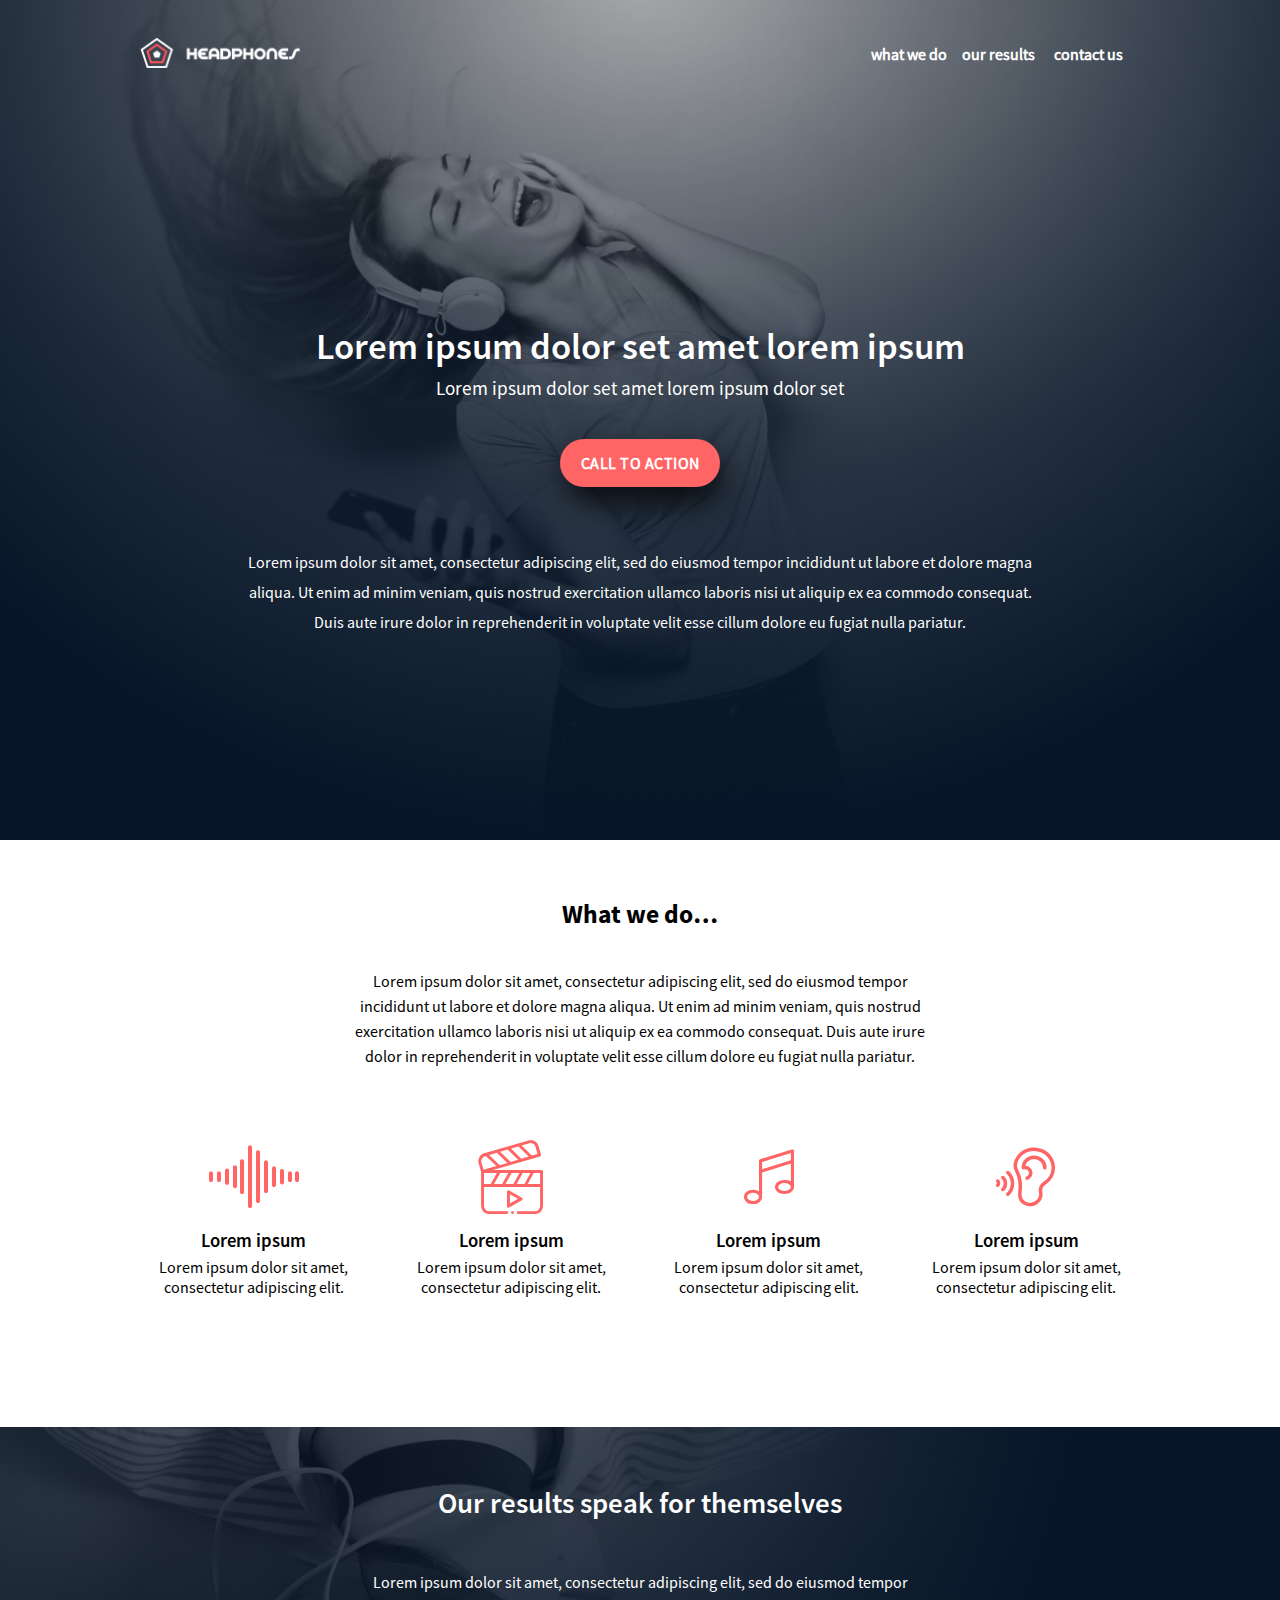
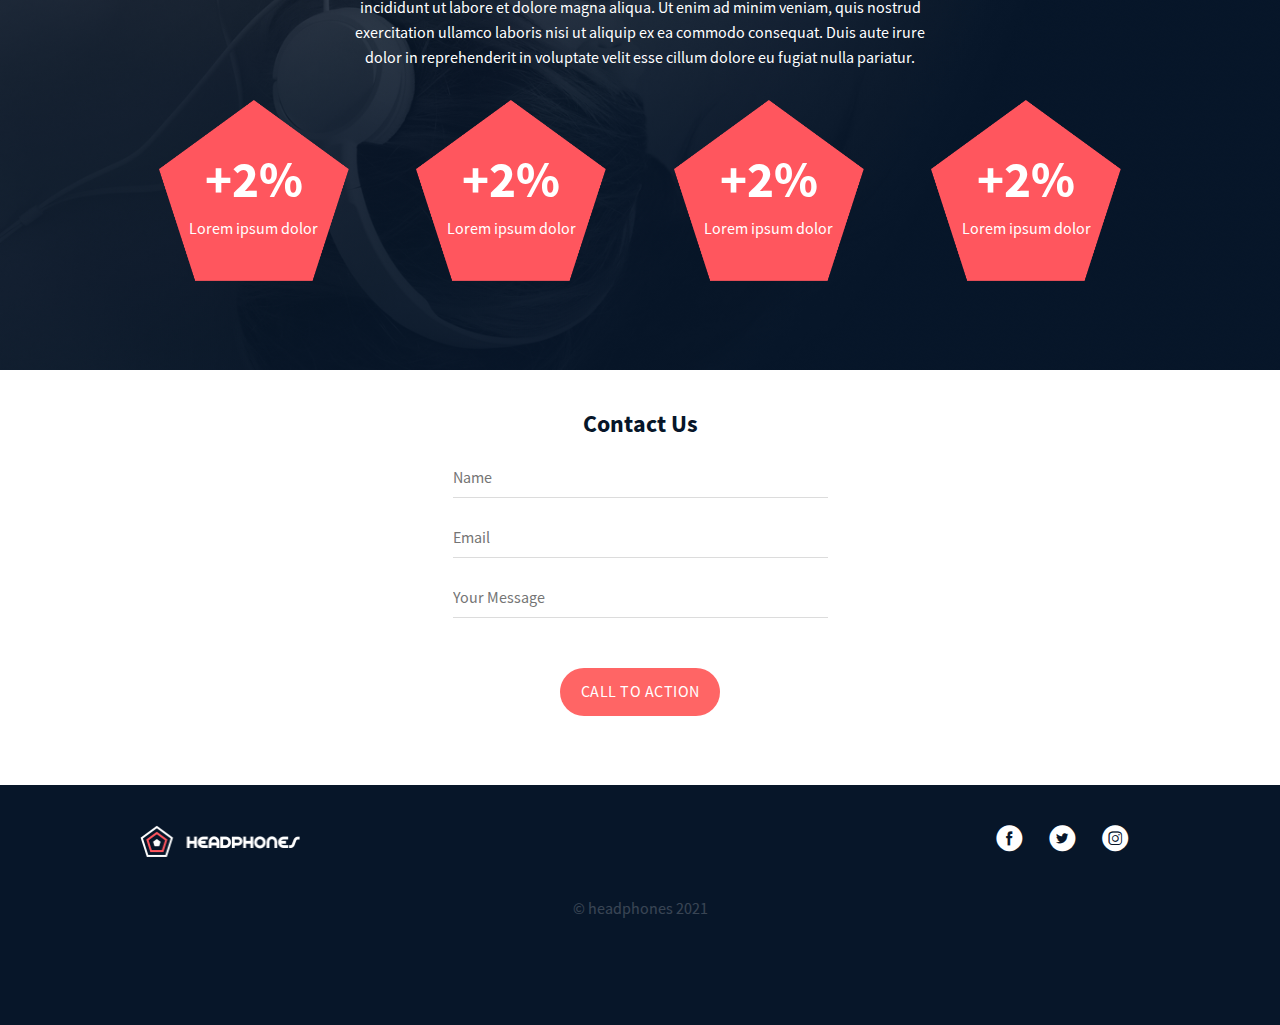
<file: index.html>
<!DOCTYPE html>
<html lang="en" dir="ltr">
    <head>
        <meta charset="utf-8">
        <meta name="viewport" content="width=device-width, initial-scale=1, viewport-fit=cover">
        <title>Headphones</title>
        <link rel="icon" href="./images/favicon.ico" type="image/x-icon">
        <link rel="stylesheet" href="./styles.css">
    </head>
    <body>
        <!-- HEADER -->
        <section class="hero">
            <nav class="header">
                <div class="wrapper header_container">
                    <!-- Responsive menu for all screen sizes -->
                    <input type="checkbox" id="open-menu">
                    <label for="open-menu" class="nav-icon">
                        <div class="bar-icon"></div>
                    </label>
                    <a href=""><img src="./images/logo_headphones.png" class="logo" alt="logo_headphones"></a>
                    <ul class="nav-list">
                        <!-- NAVBAR -->
                        <li class="nav-item"><a href="#what"><b>what we do</b></a></li>
                        <li class="nav-item"><a href="#results"><b>our results</b></a></li>
                        <li class="nav-item"><a href="#contact"><b>contact us</b></a></li>
                    </ul>
                </div>
            </nav>
            <div class="wrapper">
                <h1 class="hero-1"><b>Lorem ipsum dolor set amet lorem ipsum</b></h1>
                <h2 class="hero-2"><b>Lorem ipsum dolor set amet lorem ipsum dolor set</b></h2>
                <button class="btn btn-color btn-shadow"><b>CALL TO ACTION</b></button>
                <p class="hero-3">Lorem ipsum dolor sit amet, consectetur adipiscing elit, sed do eiusmod tempor incididunt ut labore et dolore magna aliqua. Ut enim ad minim veniam, quis nostrud exercitation ullamco laboris nisi ut aliquip ex ea commodo consequat. Duis aute irure dolor in reprehenderit in voluptate velit esse cillum dolore eu fugiat nulla pariatur.</p>
            </div>
        </section>
        <!-- WHAT WE DO -->
        <section class="tasks" id="what">
            <div class="wrapper">
                <h2 class="tasks-title">What we do…</h2>
                <p class="tasks-detail">Lorem ipsum dolor sit amet, consectetur adipiscing elit, sed do eiusmod tempor incididunt ut labore et dolore magna aliqua. Ut enim ad minim veniam, quis nostrud exercitation ullamco laboris nisi ut aliquip ex ea commodo consequat. Duis aute irure dolor in reprehenderit in voluptate velit esse cillum dolore eu fugiat nulla pariatur.</p>
                <div class="tasks_container">
                    <section class="tasks-column">
                        <span class="icon holberton_school-icon-ic_sound"></span>
                        <h3 class="column-title">Lorem ipsum</h3>
                        <p class="column-detail">Lorem ipsum dolor sit amet, consectetur adipiscing elit.</p>
                    </section>
                    <section class="tasks-column">
                        <span class="icon holberton_school-icon-ic_video"></span>
                        <h3 class="column-title">Lorem ipsum</h3>
                        <p class="column-detail">Lorem ipsum dolor sit amet, consectetur adipiscing elit.</p>
                    </section>
                    <section class="tasks-column">
                        <span class="icon holberton_school-icon-ic_music"></span>
                        <h3 class="column-title">Lorem ipsum</h3>
                        <p class="column-detail">Lorem ipsum dolor sit amet, consectetur adipiscing elit.</p>
                    </section>
                    <section class="tasks-column">
                        <span class="icon holberton_school-icon-ic_hearing"></span>
                        <h3 class="column-title">Lorem ipsum</h3>
                        <p class="column-detail">Lorem ipsum dolor sit amet, consectetur adipiscing elit.</p>
                    </section>
                </div>
            </div>
        </section>
        <!-- OUR RESULTS -->
        <section class="results" id="results">
            <div class="wrapper">
                <h2 class="results-title">Our results speak for themselves</h2>
                <p class="results-detail">Lorem ipsum dolor sit amet, consectetur adipiscing elit, sed do eiusmod tempor incididunt ut labore et dolore magna aliqua. Ut enim ad minim veniam, quis nostrud exercitation ullamco laboris nisi ut aliquip ex ea commodo consequat. Duis aute irure dolor in reprehenderit in voluptate velit esse cillum dolore eu fugiat nulla pariatur.</p>
                <div class="results_container">
                    <section class="result-column">
                    <div class="column-pentagone">
                        <span>+2%</span><p>Lorem ipsum dolor</p>
                    </div>
                    </section>
                    <section class="result-column">
                    <div class="column-pentagone">
                        <span>+2%</span><p>Lorem ipsum dolor</p>
                    </div>
                    </section>
                    <section class="result-column">
                    <div class="column-pentagone">
                        <span>+2%</span><p>Lorem ipsum dolor</p>
                    </div>
                    </section>
                    <section class="result-column">
                    <div class="column-pentagone">
                        <span>+2%</span><p>Lorem ipsum dolor</p>
                    </div>
                    </section>
                </div>
            </div>
        </section>
        <!-- CONTACT US -->
        <div class="wrapper-contact">
            <div class="contact" id="contact">
                <form class="contact-form" action="submit">
                    <h2 class="contact-title">Contact Us</h2>
                    <label class="contact-label"><input type="text" placeholder="Name">
                    </label>
                    <label class="contact-label"><input type="text" placeholder="Email">
                    </label>
                    <label class="contact-label"><input type="text" placeholder="Your Message">
                    </label>
                    <button class="btn btn-color">CALL TO ACTION</button>
                </form>
            </div>
        </div>
        <!-- FOOTER -->
        <div class="footer">
            <div class="wrapper">
                <div class="footer-container">
                    <div class="logo-container">
                        <img src="./images/logo_headphones.png" width= "160px" alt="">
                    </div>
                    <div class="social-icons">
                        <a href="https://www.facebook.com/HolbertonSchoolTulsa/"><span class="social-icon holberton_school-icon-ic_facebook"></span></a>
                        <a href="https://twitter.com/holbertonschool"><span class="social-icon holberton_school-icon-ic_twitter"></span></a>
                        <a href="https://www.instagram.com/holbertonschool"><span class="social-icon holberton_school-icon-ic_instagram"></span></a>
                    </div>
                    <div class="copyright-text"><p>© headphones 2021</p>
                    </div>
                </div>
            </div>
        </div>
    </body>
</html>
</file>
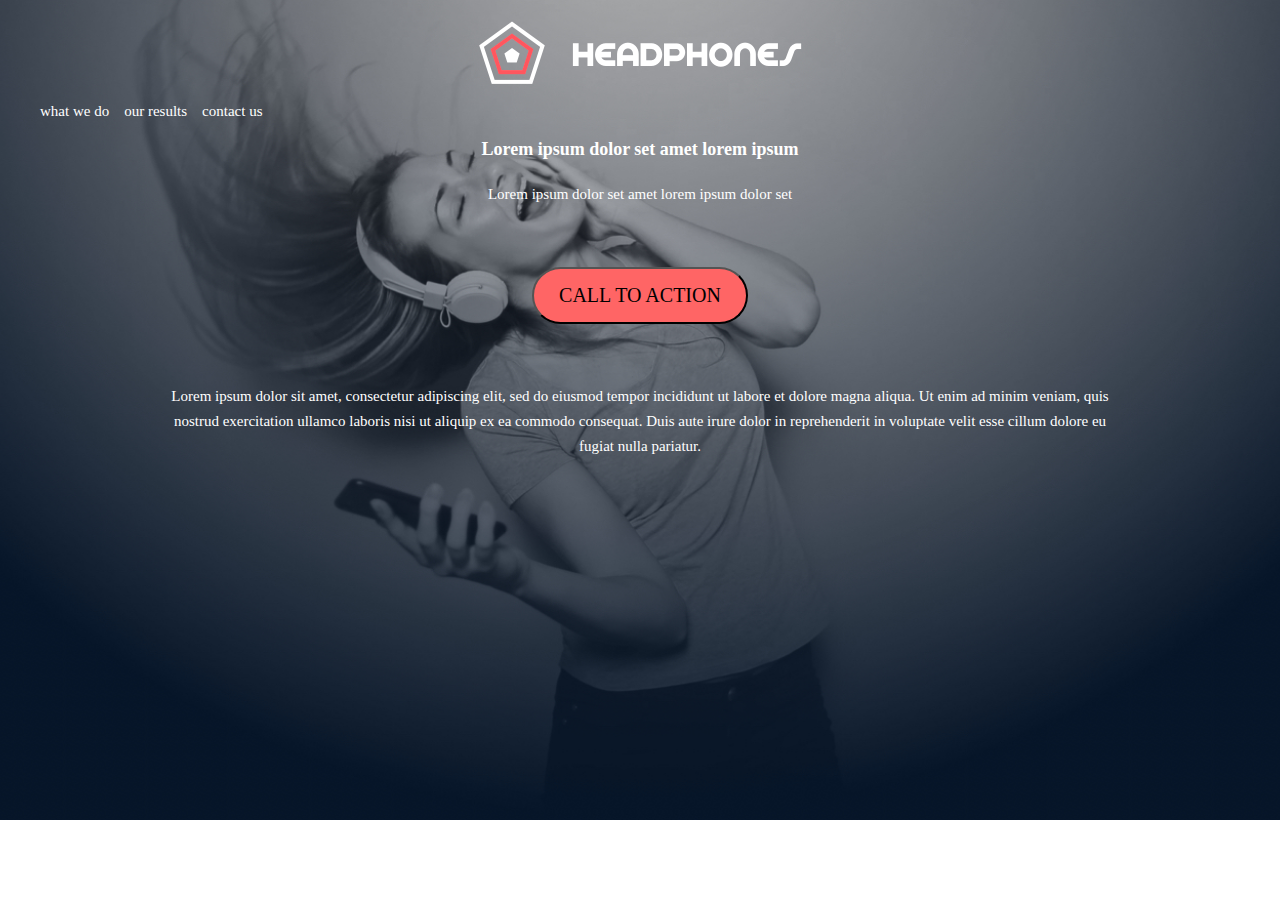
<file: 0-index.html>
<!DOCTYPE html>
<html lang="en" dir="ltr">

<head>
    <meta charset="utf-8">
    <meta name="viewport" content="width=device-width, initial-scale=1">
    <title>Headphones</title>
    <link rel="icon" type="image/png" href="images/favicon.ico">
    <link rel="stylesheet" href="0-styles.css">
</head>

<!-- HEADER -->

<body>
    <header class="header">
        <div class="hero-piece">
            <img class="pentagon-logo" src="images/logo_headphones.png" alt="Pentagon logo">
            <nav class="navbar-menu">
                <ul class="nav">
                    <li class="nav-item">
                        <a href="#" class="nav-link">what we do</a>
                    </li>
                    <li class="nav-item">
                        <a href="#" class="nav-link">our results</a>
                    </li>
                    <li class="nav-item">
                        <a href="#" class="nav-link">contact us</a>
                    </li>
                </ul>
            </nav>
        </div>
        </div>
        </div>
        <!-- HERO -->
        <section class="section hero-homepage">
            <div class="container">
                <div class="section-body">
                    <div class="section-inner">
                        <h2 class="section-hero-title">Lorem ipsum dolor set amet lorem ipsum</h2>
                        <p class="section-hero-tagline">Lorem ipsum dolor set amet lorem ipsum dolor set</p>
                        <button class="button action-button">CALL TO ACTION</button>
                        <p class="section-paragraph">Lorem ipsum dolor sit amet, consectetur adipiscing elit, sed do
                            eiusmod tempor incididunt ut labore et dolore magna aliqua. Ut enim ad minim veniam, quis
                            nostrud exercitation ullamco laboris nisi ut aliquip ex ea commodo consequat. Duis aute
                            irure
                            dolor in reprehenderit in voluptate velit esse cillum dolore eu fugiat nulla pariatur.</p>
                    </div>
                </div>
            </div>
    </header>
    </section>
</body>

</html>
</file>
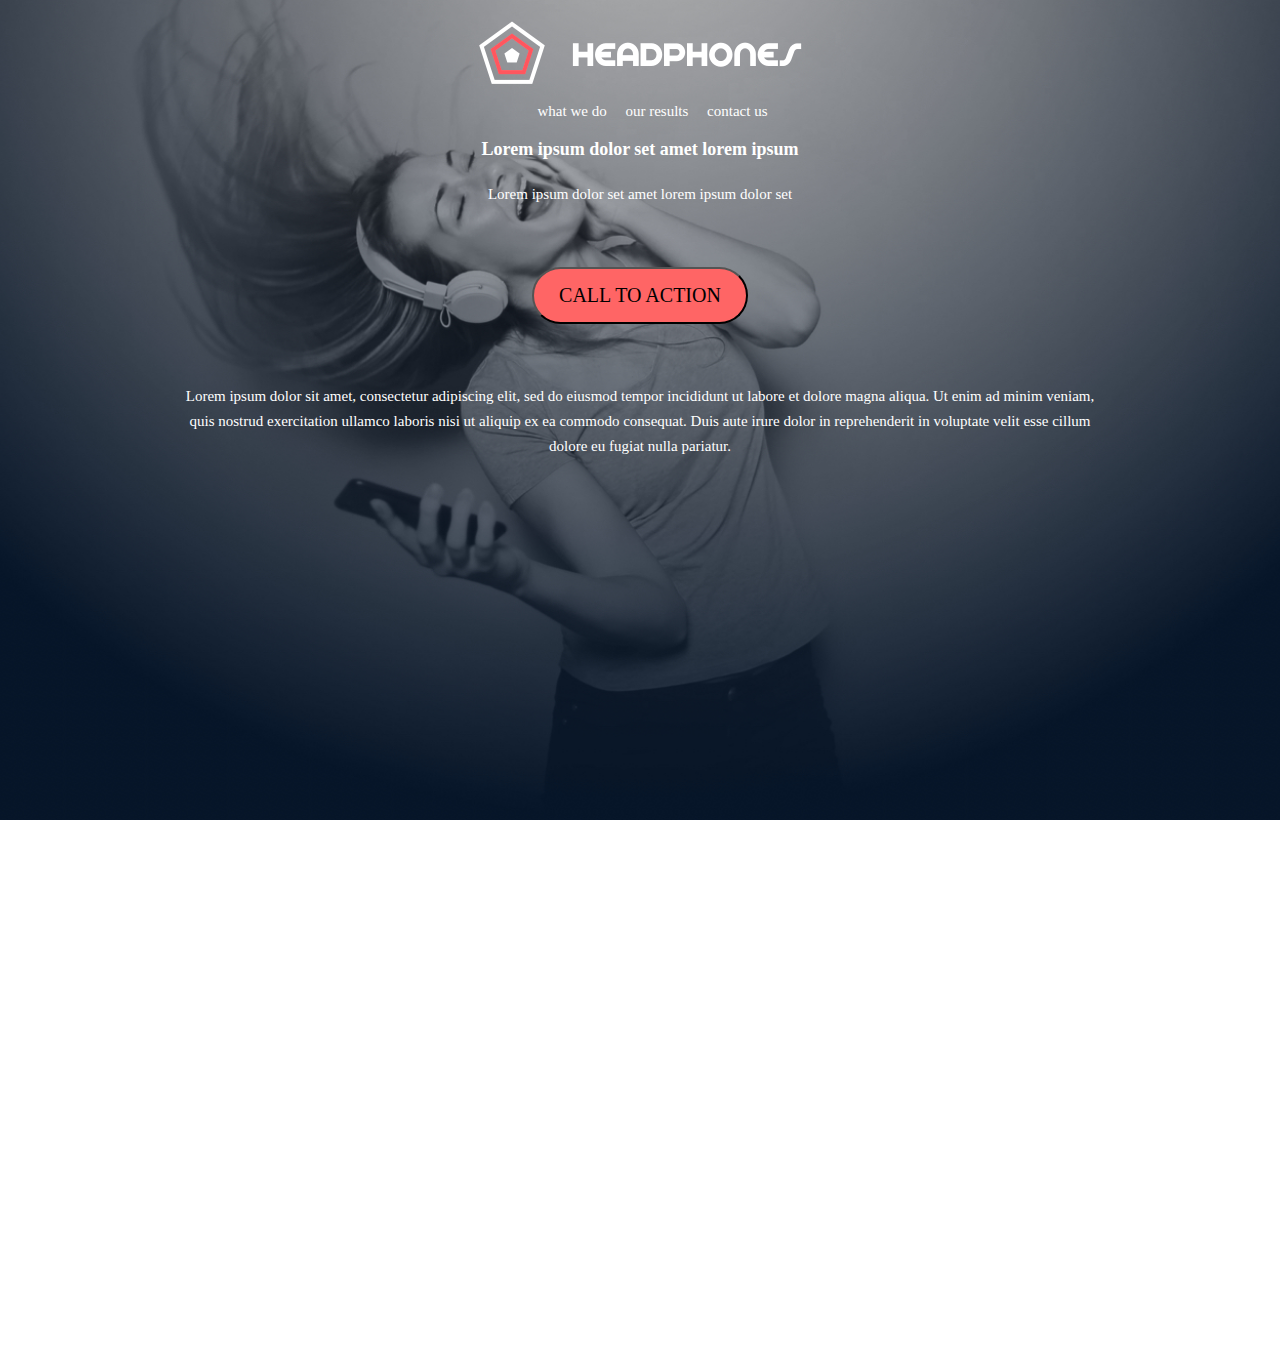
<file: 1-index.html>
<!DOCTYPE html>
<html lang="en" dir="ltr">

<head>
    <meta charset="utf-8">
    <meta name="viewport" content="width=device-width, initial-scale=1">
    <title>Headphones</title>
    <link rel="icon" type="image/png" href="images/favicon.ico">
    <link rel="stylesheet" href="1-styles.css">
</head>

<!-- HEADER -->

<body>
    <header class="header">
        <div class="hero-piece">
            <img class="pentagon-logo" src="images/logo_headphones.png" alt="Pentagon logo">
            <nav class="navbar-menu">
                <ul class="nav">
                    <li class="nav-item">
                        <a href="#" class="nav-link">what we do</a>
                    </li>
                    <li class="nav-item">
                        <a href="#" class="nav-link">our results</a>
                    </li>
                    <li class="nav-item">
                        <a href="#" class="nav-link">contact us</a>
                    </li>
                </ul>
            </nav>
        </div>
        </div>
        </div>
        <!-- HERO -->
        <section class="section hero-homepage">
            <div class="container">
                <div class="section-body">
                    <div class="section-inner">
                        <h2 class="section-hero-title">Lorem ipsum dolor set amet lorem ipsum</h2>
                        <p class="section-hero-tagline">Lorem ipsum dolor set amet lorem ipsum dolor set</p>
                        <button class="button action-button">CALL TO ACTION</button>
                        <p class="section-paragraph">Lorem ipsum dolor sit amet, consectetur adipiscing elit, sed do
                            eiusmod tempor incididunt ut labore et dolore magna aliqua. Ut enim ad minim veniam, quis
                            nostrud exercitation ullamco laboris nisi ut aliquip ex ea commodo consequat. Duis aute
                            irure
                            dolor in reprehenderit in voluptate velit esse cillum dolore eu fugiat nulla pariatur.</p>
                    </div>
                </div>
            </div>
    </header>
    <!-- WHAT WE DO -->
    <section id="#" class="section-what">
        <div class="container">
            <header class="section-header">
                <div class="section-inner">
                    <h2 class="section-what-title">What we do...</h2>
                    <p class="section-what-paragraph">Lorem ipsum dolor sit amet, consectetur adipiscing elit, sed do
                        eiusmod tempor incididunt ut labore et dolore magna aliqua. Ut enim ad minim veniam, quis
                        nostrud exercitation ullamco laboris nisi ut aliquip ex ea commodo consequat. Duis aute irure
                        dolor in reprehenderit in voluptate velit esse cillum dolore eu fugiat nulla pariatur.</p>
                </div>
            </header>
            <div class="section-main">
                <div class="section-details">
                    <div class="section-content">
                        <img>
                    </div>
                    <div class="section-content">
                        <h3>Lorem ipsum</h3>
                        <p>Lorem ipsum dolor sit amet, consectetur adipiscing elit.</p>
                        <h3>Lorem ipsum</h3>
                        <p>Lorem ipsum dolor sit amet, consectetur adipiscing elit.</p>
                        <h3>Lorem ipsum</h3>
                        <p>Lorem ipsum dolor sit amet, consectetur adipiscing elit.</p>
                        <h3>Lorem ipsum</h3>
                        <p>Lorem ipsum dolor sit amet, consectetur adipiscing elit.</p>
                    </div>
                </div>
            </div>
        </div>
    </section>
</body>

</html>
</file>
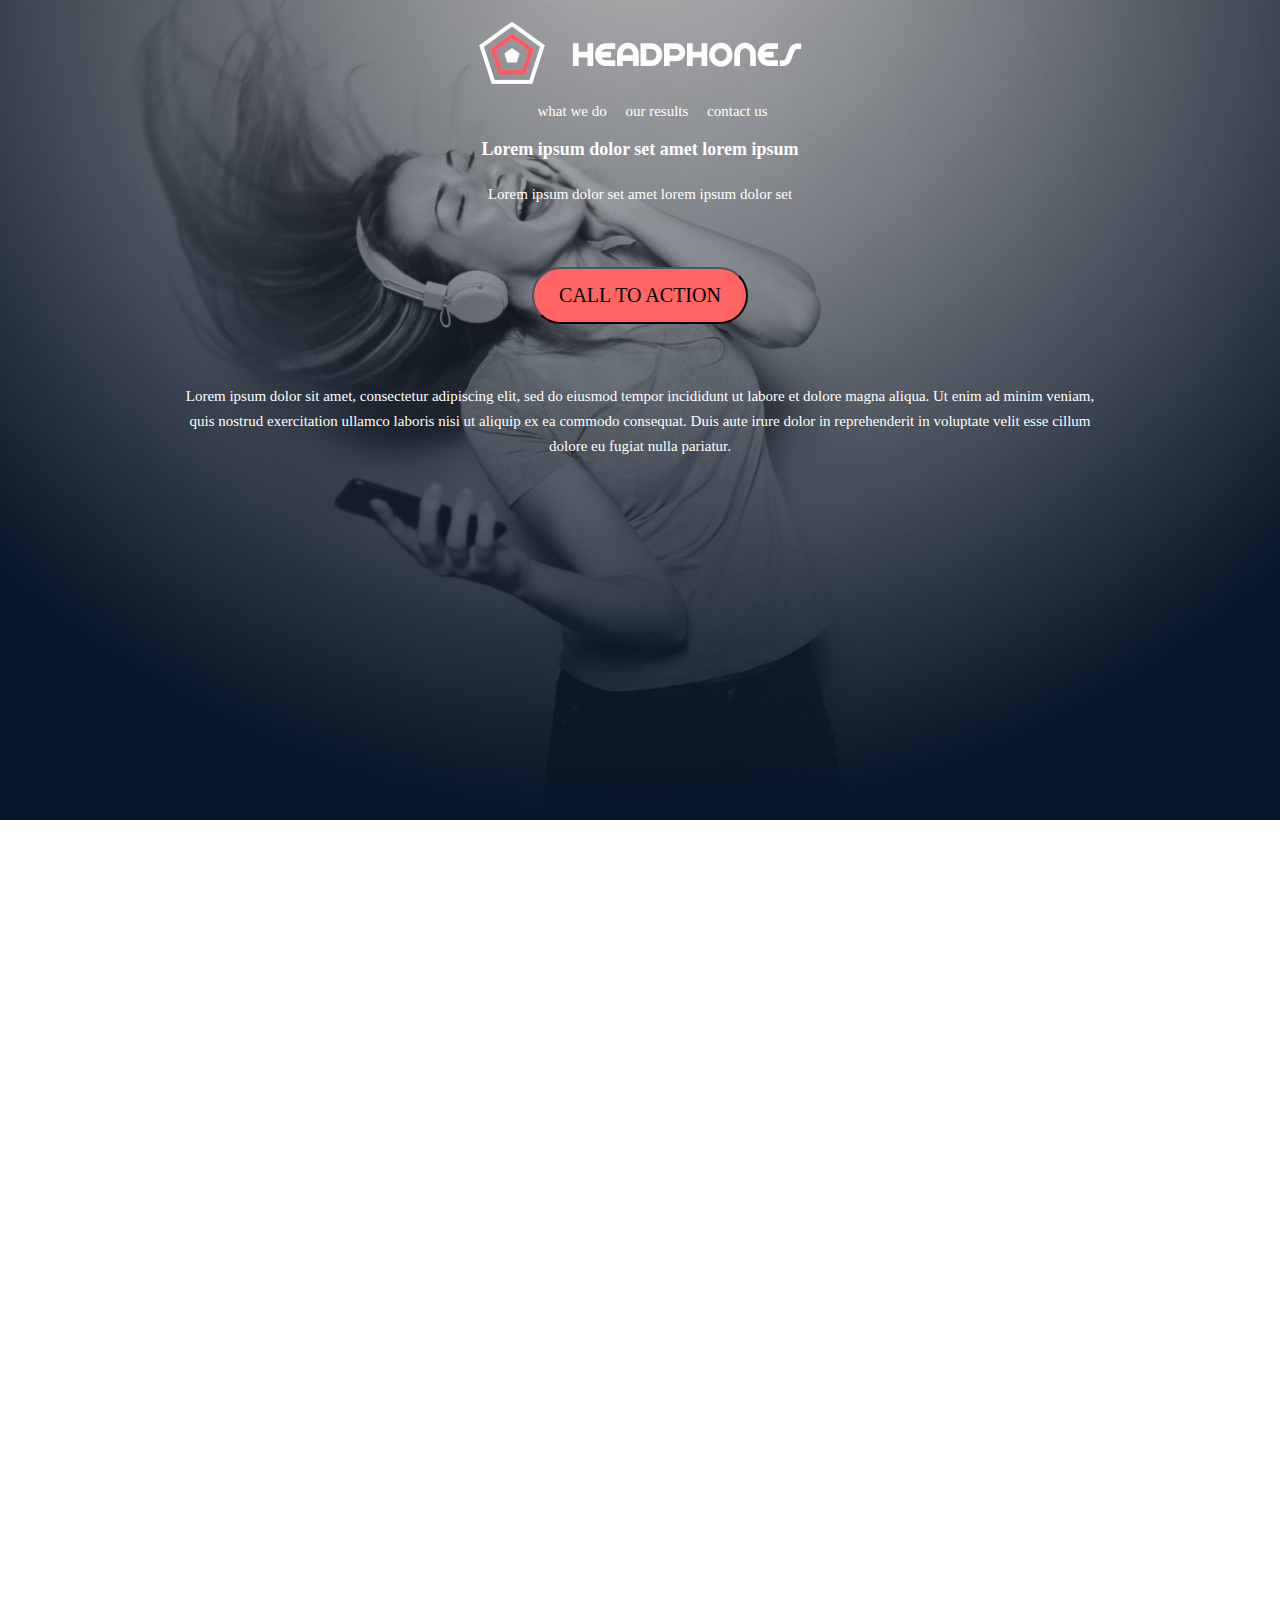
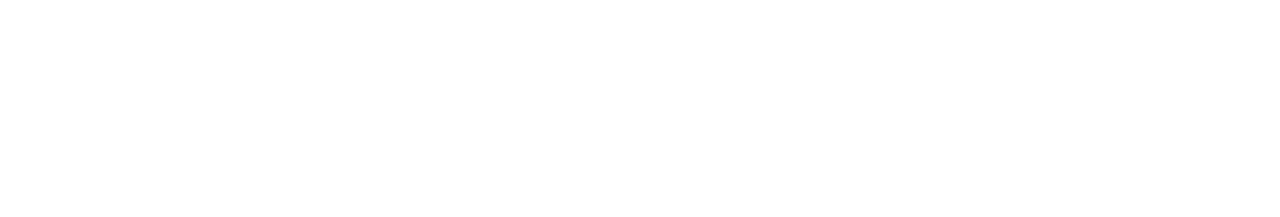
<file: 2-index.html>
<!DOCTYPE html>
<html lang="en" dir="ltr">

<head>
    <meta charset="utf-8">
    <meta name="viewport" content="width=device-width, initial-scale=1">
    <title>Headphones</title>
    <link rel="icon" type="image/png" href="images/favicon.ico">
    <link rel="stylesheet" href="2-styles.css">
</head>

<!-- HEADER -->

<body>
    <header class="header">
        <div class="hero-piece">
            <img class="pentagon-logo" src="images/logo_headphones.png" alt="Pentagon logo">
            <nav class="navbar-menu">
                <ul class="nav">
                    <li class="nav-item">
                        <a href="#" class="nav-link">what we do</a>
                    </li>
                    <li class="nav-item">
                        <a href="#" class="nav-link">our results</a>
                    </li>
                    <li class="nav-item">
                        <a href="#" class="nav-link">contact us</a>
                    </li>
                </ul>
            </nav>
        </div>
        </div>
        </div>
        <!-- HERO -->
        <section class="section hero-homepage">
            <div class="container">
                <div class="section-body">
                    <div class="section-inner">
                        <h2 class="section-hero-title">Lorem ipsum dolor set amet lorem ipsum</h2>
                        <p class="section-hero-tagline">Lorem ipsum dolor set amet lorem ipsum dolor set</p>
                        <button class="button action-button">CALL TO ACTION</button>
                        <p class="section-paragraph">Lorem ipsum dolor sit amet, consectetur adipiscing elit, sed do
                            eiusmod tempor incididunt ut labore et dolore magna aliqua. Ut enim ad minim veniam, quis
                            nostrud exercitation ullamco laboris nisi ut aliquip ex ea commodo consequat. Duis aute
                            irure
                            dolor in reprehenderit in voluptate velit esse cillum dolore eu fugiat nulla pariatur.</p>
                    </div>
                </div>
            </div>
    </header>
    <!-- WHAT WE DO -->
    <section id="#" class="section-what">
        <div class="container">
            <header class="section-header">
                <div class="section-inner">
                    <h2 class="section-what-title">What we do...</h2>
                    <p class="section-what-paragraph">Lorem ipsum dolor sit amet, consectetur adipiscing elit, sed do
                        eiusmod tempor incididunt ut labore et dolore magna aliqua. Ut enim ad minim veniam, quis
                        nostrud exercitation ullamco laboris nisi ut aliquip ex ea commodo consequat. Duis aute irure
                        dolor in reprehenderit in voluptate velit esse cillum dolore eu fugiat nulla pariatur.</p>
                </div>
            </header>
            <div class="section-main">
                <div class="section-details">
                    <div class="section-content">
                        <img>
                    </div>
                    <div class="section-content">
                        <h3>Lorem ipsum</h3>
                        <p>Lorem ipsum dolor sit amet, consectetur adipiscing elit.</p>
                        <h3>Lorem ipsum</h3>
                        <p>Lorem ipsum dolor sit amet, consectetur adipiscing elit.</p>
                        <h3>Lorem ipsum</h3>
                        <p>Lorem ipsum dolor sit amet, consectetur adipiscing elit.</p>
                        <h3>Lorem ipsum</h3>
                        <p>Lorem ipsum dolor sit amet, consectetur adipiscing elit.</p>
                    </div>
                </div>
            </div>
        </div>
    </section>
    <!-- OUR RESULTS -->
    <section id="#" class="section-results">
        <div class="container">
            <header class="section-header">
                <div class="section-inner">
                    <h2 class="section-result-title">Our results speak for themselves</h2>
                    <p class="section-result-paragraph">Lorem ipsum dolor sit amet, consectetur adipiscing elit, sed
                        do eiusmod tempor incididunt ut labore et dolore magna aliqua. Ut enim ad minim veniam, quis
                        nostrud exercitation ullamco laboris nisi ut aliquip ex ea commodo consequat. Duis aute irure
                        dolor in reprehenderit in voluptate velit esse cillum dolore eu fugiat nulla pariatur.</p>
                </div>
            </header>
            <div class="section-content">
                <ul class="shape-text">
                    <li class="p-all">
                        <h2>+2%</h2>
                        <h3>Lorem ipsum dolor</h3>
                    </li>
                    <li class="p-all">
                        <h2>+2%</h2>
                        <h3>Lorem ipsum dolor</h3>
                    </li>
                    <li class="p-all">
                        <h2>+2%</h2>
                        <h3>Lorem ipsum dolor</h3>
                    </li>
                    <li class="p-all">
                        <h2>+2%</h2>
                        <h3>Lorem ipsum dolor</h3>
                    </li>
                </ul>
            </div>
        </div>
        </div>
        </div>
    </section>
</body>

</html>
</file>
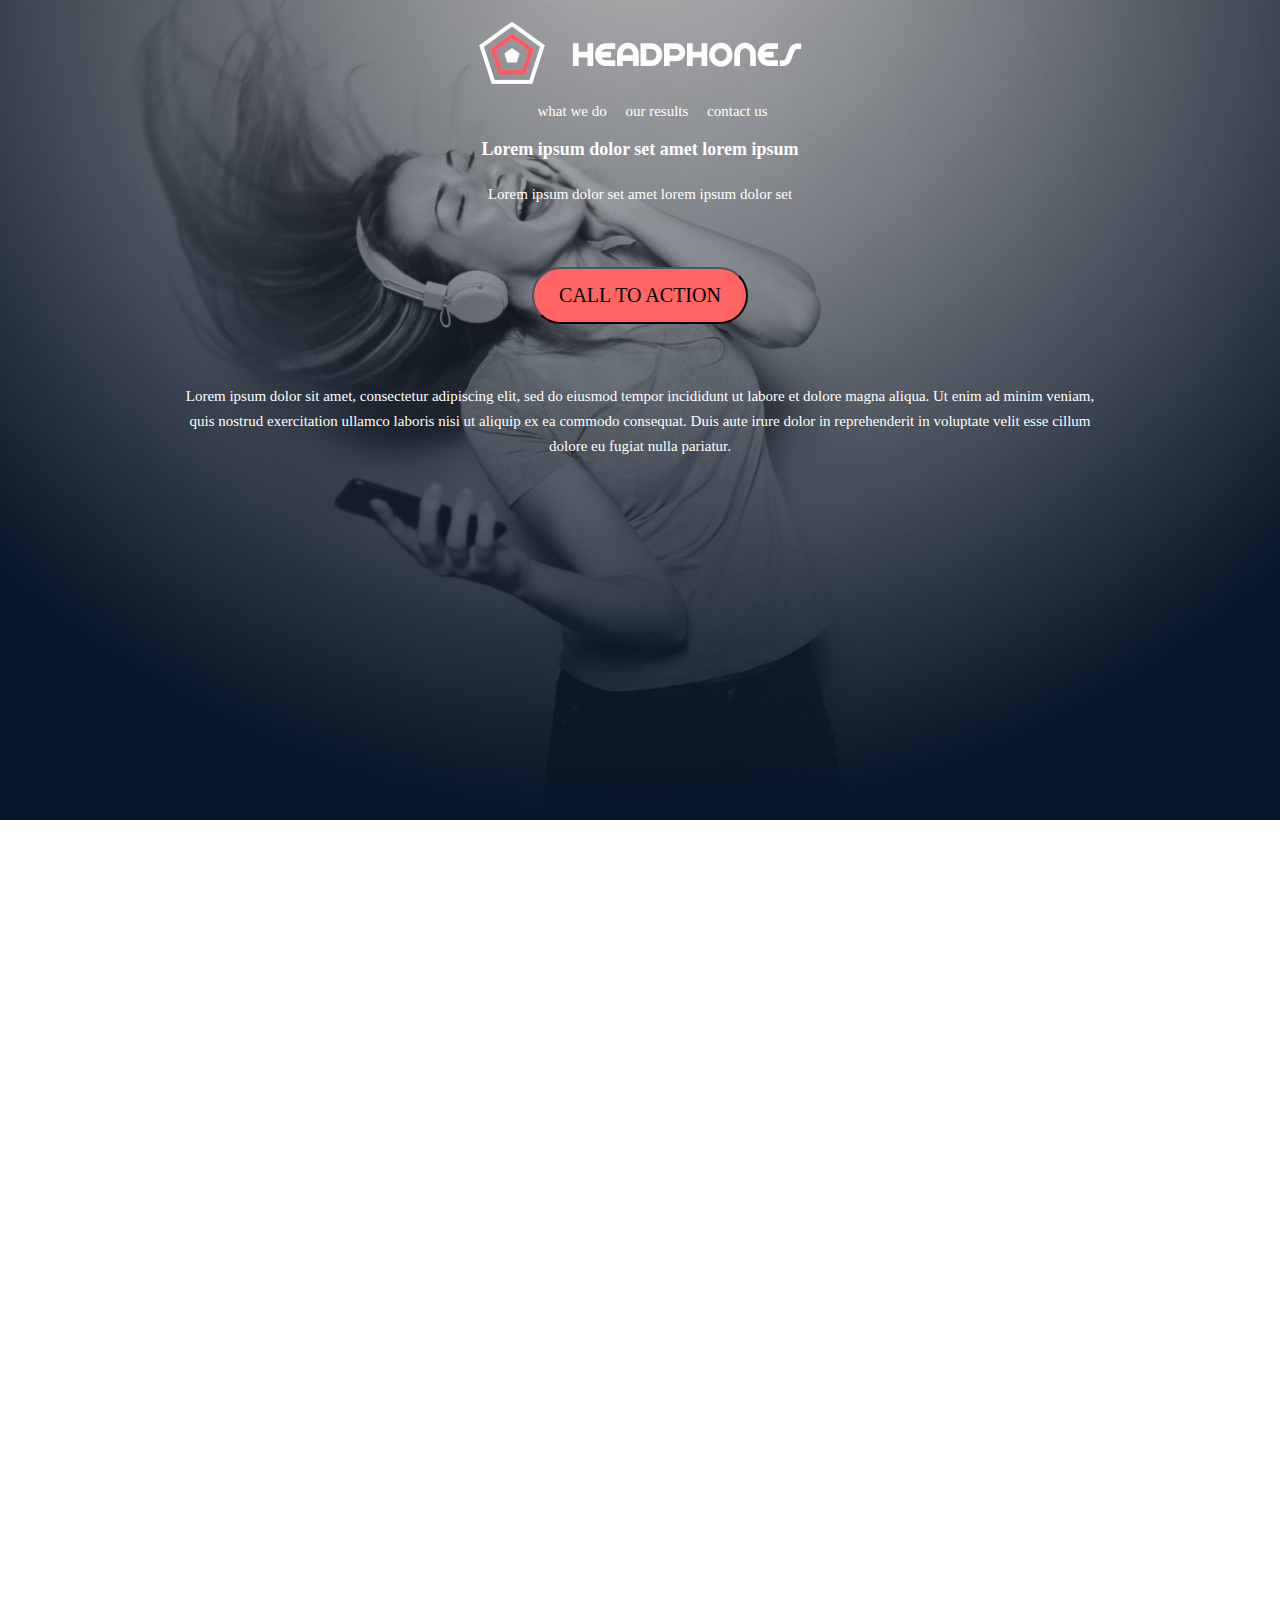
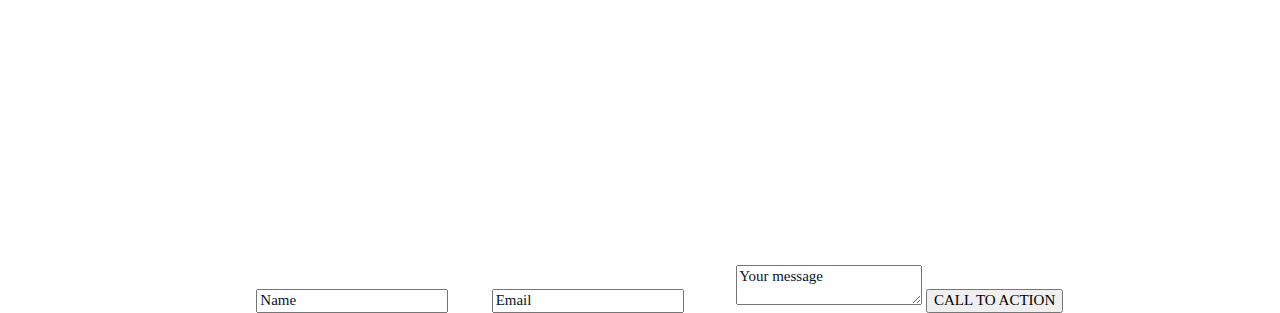
<file: 3-index.html>
<!DOCTYPE html>
<html lang="en" dir="ltr">

<head>
    <meta charset="utf-8">
    <meta name="viewport" content="width=device-width, initial-scale=1">
    <title>Headphones</title>
    <link rel="icon" type="image/png" href="images/favicon.ico">
    <link rel="stylesheet" href="3-styles.css">
</head>

<!-- HEADER -->

<body>
    <header class="header">
        <div class="hero-piece">
            <img class="pentagon-logo" src="images/logo_headphones.png" alt="Pentagon logo">
            <nav class="navbar-menu">
                <ul class="nav">
                    <li class="nav-item">
                        <a href="#" class="nav-link">what we do</a>
                    </li>
                    <li class="nav-item">
                        <a href="#" class="nav-link">our results</a>
                    </li>
                    <li class="nav-item">
                        <a href="#" class="nav-link">contact us</a>
                    </li>
                </ul>
            </nav>
        </div>
        </div>
        </div>
        <!-- HERO -->
        <section class="section hero-homepage">
            <div class="container">
                <div class="section-body">
                    <div class="section-inner">
                        <h2 class="section-hero-title">Lorem ipsum dolor set amet lorem ipsum</h2>
                        <p class="section-hero-tagline">Lorem ipsum dolor set amet lorem ipsum dolor set</p>
                        <button class="button action-button">CALL TO ACTION</button>
                        <p class="section-paragraph">Lorem ipsum dolor sit amet, consectetur adipiscing elit, sed do
                            eiusmod tempor incididunt ut labore et dolore magna aliqua. Ut enim ad minim veniam, quis
                            nostrud exercitation ullamco laboris nisi ut aliquip ex ea commodo consequat. Duis aute
                            irure
                            dolor in reprehenderit in voluptate velit esse cillum dolore eu fugiat nulla pariatur.</p>
                    </div>
                </div>
            </div>
    </header>
    <!-- WHAT WE DO -->
    <section id="#" class="section-what">
        <div class="container">
            <header class="section-header">
                <div class="section-inner">
                    <h2 class="section-what-title">What we do...</h2>
                    <p class="section-what-paragraph">Lorem ipsum dolor sit amet, consectetur adipiscing elit, sed do
                        eiusmod tempor incididunt ut labore et dolore magna aliqua. Ut enim ad minim veniam, quis
                        nostrud exercitation ullamco laboris nisi ut aliquip ex ea commodo consequat. Duis aute irure
                        dolor in reprehenderit in voluptate velit esse cillum dolore eu fugiat nulla pariatur.</p>
                </div>
            </header>
            <div class="section-main">
                <div class="section-details">
                    <div class="section-content">
                        <img>
                    </div>
                    <div class="section-content">
                        <h3>Lorem ipsum</h3>
                        <p>Lorem ipsum dolor sit amet, consectetur adipiscing elit.</p>
                        <h3>Lorem ipsum</h3>
                        <p>Lorem ipsum dolor sit amet, consectetur adipiscing elit.</p>
                        <h3>Lorem ipsum</h3>
                        <p>Lorem ipsum dolor sit amet, consectetur adipiscing elit.</p>
                        <h3>Lorem ipsum</h3>
                        <p>Lorem ipsum dolor sit amet, consectetur adipiscing elit.</p>
                    </div>
                </div>
            </div>
        </div>
    </section>
    <!-- OUR RESULTS -->
    <section id="#" class="section-results">
        <div class="container">
            <header class="section-header">
                <div class="section-inner">
                    <h2 class="section-result-title">Our results speak for themselves</h2>
                    <p class="section-result-paragraph">Lorem ipsum dolor sit amet, consectetur adipiscing elit, sed
                        do eiusmod tempor incididunt ut labore et dolore magna aliqua. Ut enim ad minim veniam, quis
                        nostrud exercitation ullamco laboris nisi ut aliquip ex ea commodo consequat. Duis aute irure
                        dolor in reprehenderit in voluptate velit esse cillum dolore eu fugiat nulla pariatur.</p>
                </div>
            </header>
            <div class="section-content">
                <ul class="shape-text">
                    <li class="p-all">
                        <h2>+2%</h2>
                        <h3>Lorem ipsum dolor</h3>
                    </li>
                    <li class="p-all">
                        <h2>+2%</h2>
                        <h3>Lorem ipsum dolor</h3>
                    </li>
                    <li class="p-all">
                        <h2>+2%</h2>
                        <h3>Lorem ipsum dolor</h3>
                    </li>
                    <li class="p-all">
                        <h2>+2%</h2>
                        <h3>Lorem ipsum dolor</h3>
                    </li>
                </ul>
            </div>
        </div>
        </div>
        </div>
    </section>
    <!-- CONTACT -->
    <section class="section-contact">
        <div class="container" style=>
            <p>Contact us</p>
            <form action="#" method="POST">

                <label for="name">Name</label>
                <input type="text" id="name" name="whole name" placeholder="Name">

                <label for="email">Email</label>
                <input type="text" id="email" name="virtual mail" placeholder="Email">

                <label for="subject">Subject</label>
                <textarea id="subject" name="message" placeholder="Your message"></textarea>

                <button type="submit">CALL TO ACTION</button>

            </form>
        </div>
    </section>
</body>

</html>
</file>
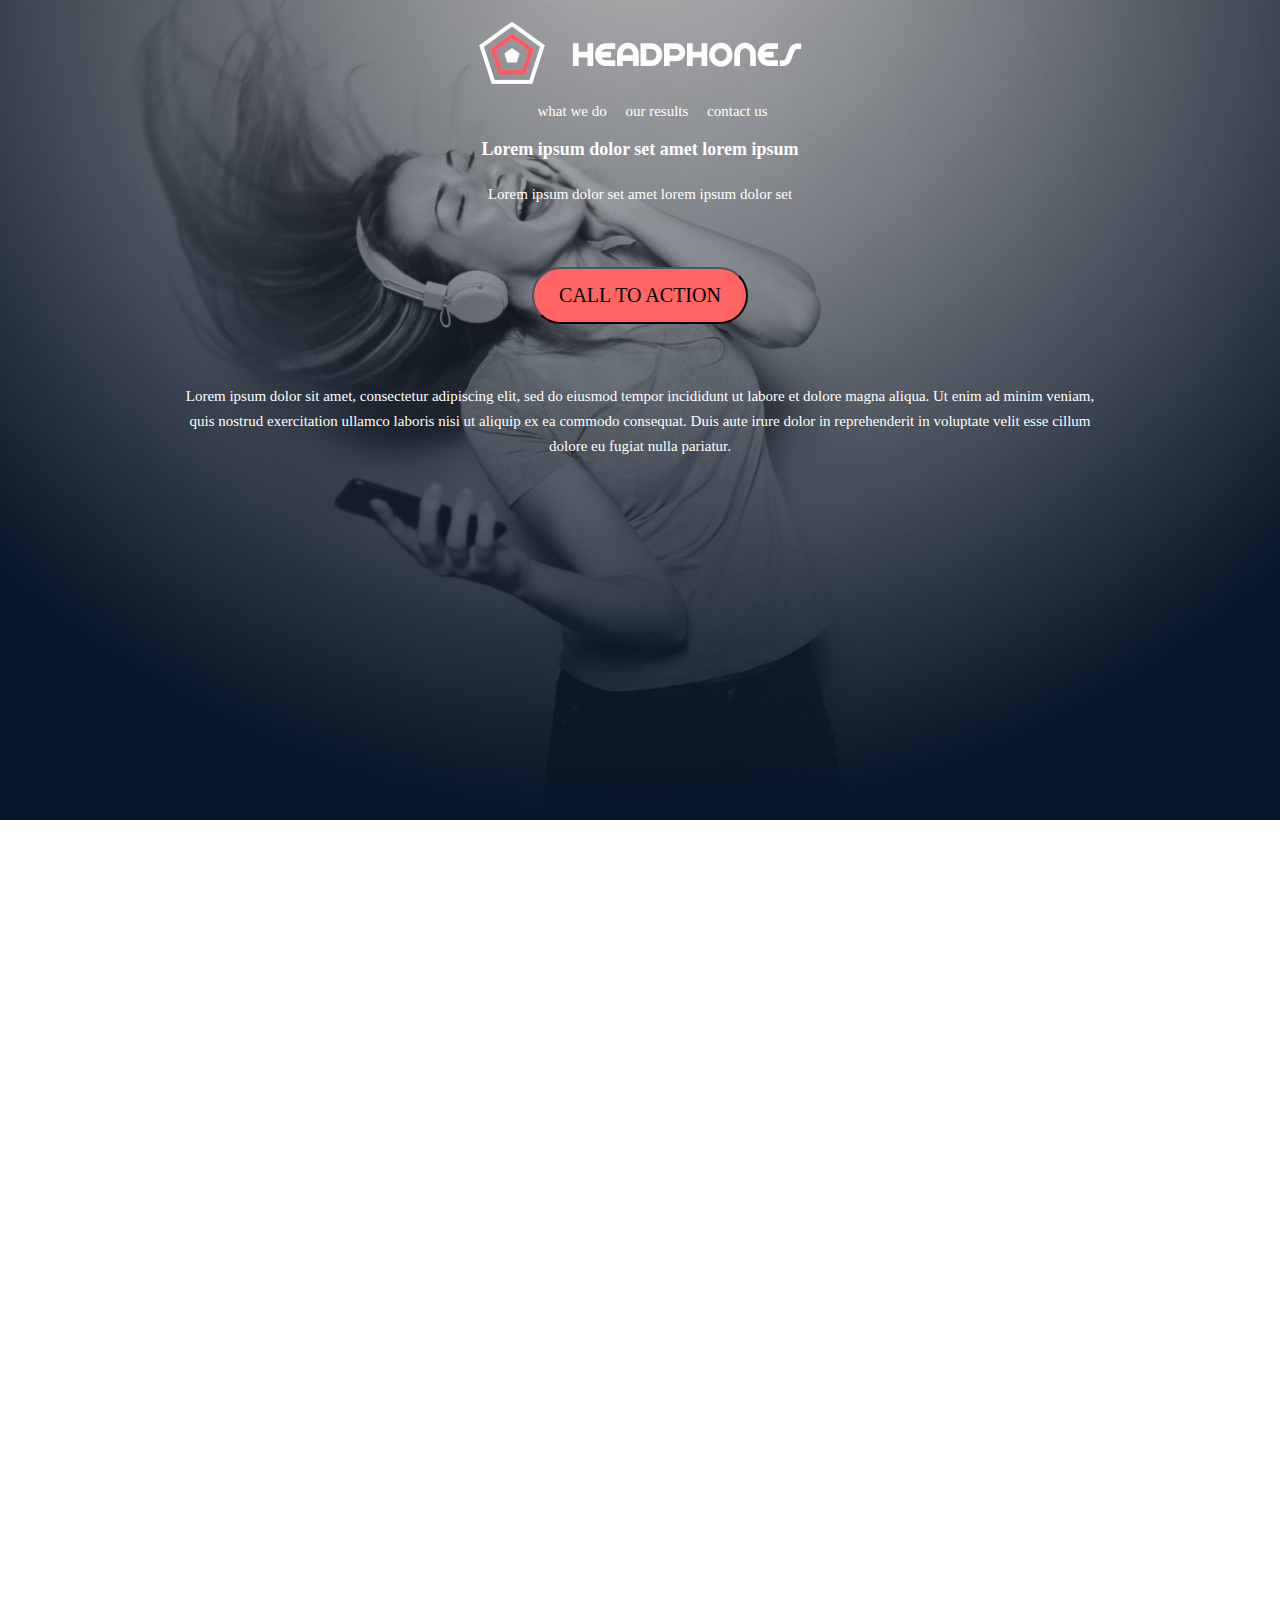
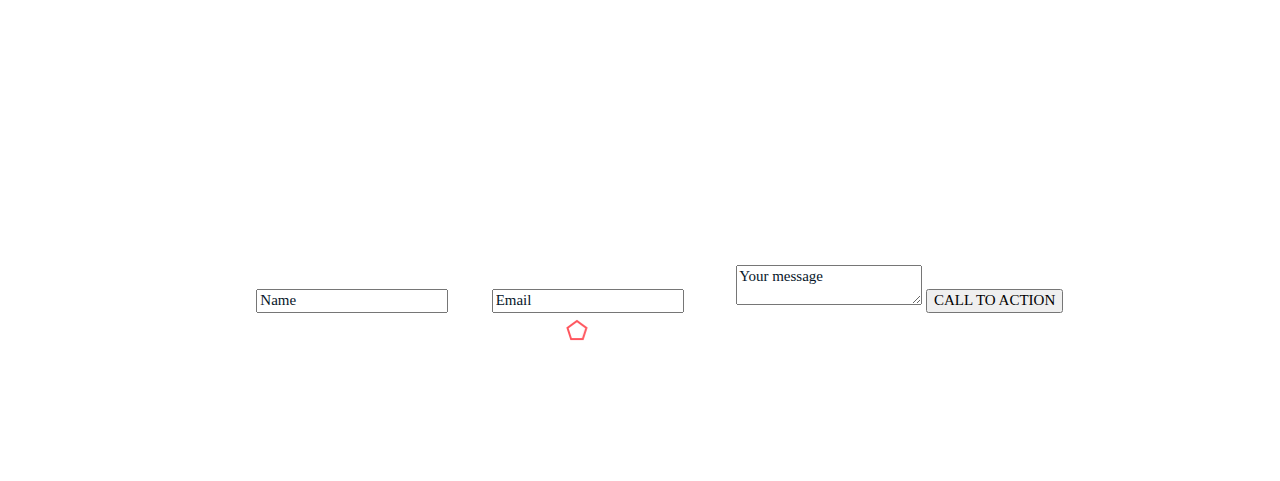
<file: 4-index.html>
<!DOCTYPE html>
<html lang="en" dir="ltr">

<head>
    <meta charset="utf-8">
    <meta name="viewport" content="width=device-width, initial-scale=1">
    <title>Headphones</title>
    <link rel="icon" type="image/png" href="images/favicon.ico">
    <link rel="stylesheet" href="3-styles.css">
</head>

<!-- HEADER -->

<body>
    <header class="header">
        <div class="hero-piece">
            <img class="pentagon-logo" src="images/logo_headphones.png" alt="Pentagon logo">
            <nav class="navbar-menu">
                <ul class="nav">
                    <li class="nav-item">
                        <a href="#" class="nav-link">what we do</a>
                    </li>
                    <li class="nav-item">
                        <a href="#" class="nav-link">our results</a>
                    </li>
                    <li class="nav-item">
                        <a href="#" class="nav-link">contact us</a>
                    </li>
                </ul>
            </nav>
        </div>
        </div>
        </div>
        <!-- HERO -->
        <section class="section hero-homepage">
            <div class="container">
                <div class="section-body">
                    <div class="section-inner">
                        <h2 class="section-hero-title">Lorem ipsum dolor set amet lorem ipsum</h2>
                        <p class="section-hero-tagline">Lorem ipsum dolor set amet lorem ipsum dolor set</p>
                        <button class="button action-button">CALL TO ACTION</button>
                        <p class="section-paragraph">Lorem ipsum dolor sit amet, consectetur adipiscing elit, sed do
                            eiusmod tempor incididunt ut labore et dolore magna aliqua. Ut enim ad minim veniam, quis
                            nostrud exercitation ullamco laboris nisi ut aliquip ex ea commodo consequat. Duis aute
                            irure
                            dolor in reprehenderit in voluptate velit esse cillum dolore eu fugiat nulla pariatur.</p>
                    </div>
                </div>
            </div>
    </header>
    <!-- WHAT WE DO -->
    <section id="#" class="section-what">
        <div class="container">
            <header class="section-header">
                <div class="section-inner">
                    <h2 class="section-what-title">What we do...</h2>
                    <p class="section-what-paragraph">Lorem ipsum dolor sit amet, consectetur adipiscing elit, sed do
                        eiusmod tempor incididunt ut labore et dolore magna aliqua. Ut enim ad minim veniam, quis
                        nostrud exercitation ullamco laboris nisi ut aliquip ex ea commodo consequat. Duis aute irure
                        dolor in reprehenderit in voluptate velit esse cillum dolore eu fugiat nulla pariatur.</p>
                </div>
            </header>
            <div class="section-main">
                <div class="section-details">
                    <div class="section-content">
                        <img>
                    </div>
                    <div class="section-content">
                        <h3>Lorem ipsum</h3>
                        <p>Lorem ipsum dolor sit amet, consectetur adipiscing elit.</p>
                        <h3>Lorem ipsum</h3>
                        <p>Lorem ipsum dolor sit amet, consectetur adipiscing elit.</p>
                        <h3>Lorem ipsum</h3>
                        <p>Lorem ipsum dolor sit amet, consectetur adipiscing elit.</p>
                        <h3>Lorem ipsum</h3>
                        <p>Lorem ipsum dolor sit amet, consectetur adipiscing elit.</p>
                    </div>
                </div>
            </div>
        </div>
    </section>
    <!-- OUR RESULTS -->
    <section id="#" class="section-results">
        <div class="container">
            <header class="section-header">
                <div class="section-inner">
                    <h2 class="section-result-title">Our results speak for themselves</h2>
                    <p class="section-result-paragraph">Lorem ipsum dolor sit amet, consectetur adipiscing elit, sed
                        do eiusmod tempor incididunt ut labore et dolore magna aliqua. Ut enim ad minim veniam, quis
                        nostrud exercitation ullamco laboris nisi ut aliquip ex ea commodo consequat. Duis aute irure
                        dolor in reprehenderit in voluptate velit esse cillum dolore eu fugiat nulla pariatur.</p>
                </div>
            </header>
            <div class="section-content">
                <ul class="shape-text">
                    <li class="p-all">
                        <h2>+2%</h2>
                        <h3>Lorem ipsum dolor</h3>
                    </li>
                    <li class="p-all">
                        <h2>+2%</h2>
                        <h3>Lorem ipsum dolor</h3>
                    </li>
                    <li class="p-all">
                        <h2>+2%</h2>
                        <h3>Lorem ipsum dolor</h3>
                    </li>
                    <li class="p-all">
                        <h2>+2%</h2>
                        <h3>Lorem ipsum dolor</h3>
                    </li>
                </ul>
            </div>
        </div>
        </div>
        </div>
    </section>
    <!-- CONTACT -->
    <section class="section-contact">
        <div class="container">
            <p>Contact us</p>
            <form action="#" method="POST">

                <label for="name">Name</label>
                <input type="text" id="name" name="wholename" placeholder="Name">

                <label for="email">Email</label>
                <input type="text" id="email" name="virtual mail" placeholder="Email">

                <label for="subject">Subject</label>
                <textarea id="subject" name="message" placeholder="Your message"></textarea>

                <button type="submit">CALL TO ACTION</button>

            </form>
        </div>
    </section>
    <!-- FOOTER -->
    <footer class="footer">
        <div class="container">
            <div class="footer-container">
                <div class="footer-logo">
                    <a href="#">
                        <img src="images/logo_headphones.png" alt="logo" width="161" height="32">
                    </a>
                </div>
                <div class="hyperlinks">
                    <ul class="navigation">
                        <li class="facebook"></li>
                        <li class="twitter"></li>
                        <li class="instagram"></li>
                    </ul>
                </div>
            </div>
            <p class="copyright">©headphones 2020</p>
        </div>
    </footer>

</body>

</html>
</file>
<file: styles.css>
/* SUMMARY
1. GLOBAL
2. LAYOUT
3. SECTION
4. CARD
*/
/*** 1. GLOBAL ***/

/* Reset / Normalize
  ============================= */

/*! normalize.css v8.0.1 | MIT License | github.com/necolas/normalize.css */html{line-height:1.15;-webkit-text-size-adjust:100%}body{margin:0}main{display:block}h1{font-size:2em;margin:.67em 0}hr{box-sizing:content-box;height:0;overflow:visible}pre{font-family:monospace,monospace;font-size:1em}a{background-color:transparent}abbr[title]{border-bottom:none;text-decoration:underline;text-decoration:underline dotted}b,strong{font-weight:bolder}code,kbd,samp{font-family:monospace,monospace;font-size:1em}small{font-size:80%}sub,sup{font-size:75%;line-height:0;position:relative;vertical-align:baseline}sub{bottom:-.25em}sup{top:-.5em}img{border-style:none}button,input,optgroup,select,textarea{font-family:inherit;font-size:100%;line-height:1.15;margin:0}button,input{overflow:visible}button,select{text-transform:none}[type=button],[type=reset],[type=submit],button{-webkit-appearance:button}[type=button]::-moz-focus-inner,[type=reset]::-moz-focus-inner,[type=submit]::-moz-focus-inner,button::-moz-focus-inner{border-style:none;padding:0}[type=button]:-moz-focusring,[type=reset]:-moz-focusring,[type=submit]:-moz-focusring,button:-moz-focusring{outline:1px dotted ButtonText}fieldset{padding:.35em .75em .625em}legend{box-sizing:border-box;color:inherit;display:table;max-width:100%;padding:0;white-space:normal}progress{vertical-align:baseline}textarea{overflow:auto}[type=checkbox],[type=radio]{box-sizing:border-box;padding:0}[type=number]::-webkit-inner-spin-button,[type=number]::-webkit-outer-spin-button{height:auto}[type=search]{-webkit-appearance:textfield;outline-offset:-2px}[type=search]::-webkit-search-decoration{-webkit-appearance:none}::-webkit-file-upload-button{-webkit-appearance:button;font:inherit}details{display:block}summary{display:list-item}template{display:none}[hidden]{display:none}


/* Variables
  ============================= */
  :root {
    --font-family-base: 'Source-sans-Pro-Regular';
    --font-family-title: 'Source-sans-Pro-Semibold';
    --font-family-bold: 'Source-sans-Pro-Bold';

    --font-size-x-small: 1rem;
    --font-size-small: 1.2rem;
    --font-size-medium: 1.6rem;
    --font-size-large: 1.8rem;
    --font-size-x-large: 2.3rem;
    --font-size-xx-large: 3.2rem;
    --font-weight-thin: 100;
    --font-weight-regular: 300;
    --font-weight-bold: 600;

    --white: white;
    --primary: #FF6565;
    --image-gradiant: radial-gradient(99% 99% at 50% 0%, rgba(41, 48, 61, 0.0001) 0%, #07162986 60%);
    --linear-gradient: linear-gradient(rgba(0, 0, 0, .1), rgba(7, 22, 41, .6) 0%, #07162980 20%);
} 

  @font-face {
    font-family: Source-sans-Pro-Bold;
    src: url("./fonts/SourceSansPro-Bold.otf");
    font-weight: var(--font-weight-bold);
  }
  @font-face {
    font-family: Source-sans-Pro-Regular;
    src: url("./fonts/SourceSansPro-Regular.otf");
    font-weight: var(--font-weight-regular);
  }
  @font-face {
    font-family: Source-sans-Pro-Semibold;
    src: url("./fonts/SourceSansPro-Semibold.otf");
    font-weight: var(--font-weight-bold);
  }

@font-face {
  font-family: "holberton_school-icon";
  src: url("fonts/holberton_school-icon.eot?sq4eq4");
  src: url("fonts/holberton_school-icon.eot?sq4eq4#iefix") format("embedded-opentype"), 
       url("fonts/holberton_school-icon.ttf?sq4eq4") format("truetype"),
       url("fonts/holberton_school-icon.woff?sq4eq4") format("woff"),
       url("fonts/holberton_school-icon.svg?sq4eq4#holberton_school-icon") format("svg");
  font-weight: normal;
  font-style: normal;
  font-display: block;;
}

[class^="holberton_school-icon-"],
[class*=" holberton_school-icon-"] {
	font-family: 'holberton_school-icon' !important;
	font-style: normal;
	font-weight: normal;
	font-variant: normal;
	text-transform: none;
	line-height: 1;
	-webkit-font-smoothing: antialiased;
}

.holberton_school-icon-ic_hearing:before {
	content: "\e909";
}

.holberton_school-icon-ic_music:before {
	content: "\e90d";
}

.holberton_school-icon-ic_sound:before {
	content: "\e90e";
}

.holberton_school-icon-ic_video:before {
	content: "\e910";
}
.holberton_school-icon-ic_twitter:before {
	content: "\e90f";
}
.holberton_school-icon-ic_facebook:before {
	content: "\e908";
}
.holberton_school-icon-ic_instagram:before {
	content: "\e90a";
}

.icon {
  color: var(--primary);
  font-size: 6rem;
}

*, *:after, *:before {
  box-sizing: border-box;
  margin: 0;
  padding: 0;
}
html {
  scroll-behavior: smooth;
}

body {
  width: 100%;
  height: 100%;
}

/* WRAPPER */

.wrapper {
  max-inline-size: 1000px;
  inline-size: 400px;
  margin: 0 auto;
}

/* NAVBAR */

.header {
  min-block-size: 100px;
  margin-block-end: 225px;
}
.logo {
  width: 160px;
  height: auto;
}
.nav-list {
  display: none;
  list-style: none;

}
.nav-item {
  letter-spacing: 0;
  min-height: 15px;
  min-width: 80px;
  margin: 0 5px;
  inline-size: 75px;
  margin:25px auto;
}
.nav-item a {
  color: var(--white);
  text-decoration: none;
  text-transform:lowercase;
  font-family: var(--font-family-base);
}
.nav-item a:hover {
  color: var(--primary);
  transition: ease-out 0.2s;
}
.header_container {
  padding-top: 30px;
}
.header_container:first-child {
  text-align-last: start;
}
.nav-icon {
  margin-top: 5px;
  margin-left: 10px;
  inline-size: 95px;
  display: inline-block;
  vertical-align: top;
  text-align: start;
}
.bar-icon {
  inline-size: 13px;
  position: relative;
}
.header_container input {
  visibility: hidden;
  position: absolute;
}
.header_container input:checked + .nav-icon .bar-icon {
  background-color: unset;
}
.header_container input:checked ~ .nav-list {
  display: block;
}
.bar-icon::after {
  inline-size: 18px;
  inset-block-start: 4px;
}
.bar-icon::before {
  inline-size: 20px;
  inset-block-end: 4px;
}
/* Screen will display "X" when navbar is clicked */

.header_container input:checked + .nav-icon .bar-icon::after {
  transform: rotate(-45deg);
  inset-block-start: 0;
  inline-size: 20px;
}
.header_container input:checked + .nav-icon .bar-icon::before {
  transform: rotate(45deg);
  inset-block-end: 0;
}
/* Animation/positions for icon */

.bar-icon, .bar-icon::after, .bar-icon::before {
  block-size: 2px;
  display: inline-block;
  border-radius: 1px;
  background-color: var(--white);
}
.bar-icon::after, .bar-icon::before {
  inset-inline-start: 0;
  content: "";
  position: absolute;
  transform: rotate(0);
  transition: ease-out 0.3s;
}

/* HERO */

.hero {
  background-image: var(--image-gradiant), url("./images/headphones_hero_1.jpg");
  background-size: 1920px 1080px;
  background-repeat: no-repeat;
  background-position: -575px -100px;
  max-block-size: 920px;
  min-block-size: 840px;
  margin: auto;
  padding-bottom: 20px;
  color: var(--white);
  text-align: center;
}
.hero-1 {
  font-family: var(--font-family-title);
  font-size: var(--font-size-x-large);
}
.hero-2 {
  font-family: var(--font-family-base);
  font-size: var(--font-size-small);
  font-weight: var(--font-weight-regular);
  margin: 20px auto;
}
.hero-3 {
  margin-block-start: 65px;
  font-family: var(--font-family-base);
  font-size: var(--font-size-x-small);
  font-weight: var(--font-weight-thin);
  line-height: 30px;
}

/* BUTTON */

.btn {
  border: none;
  border-radius: 25px;
  font-family: var(--font-family-base);
  letter-spacing: .5px;
  color: var(--white);
  block-size: 48px;
  inline-size: 160px;
  text-transform: uppercase;
}

.btn-color {
  background-color: var(--primary);
}
.btn-shadow {
  box-shadow: 3px 15px 30px rgba(0, 0, 0, 0.74);
}

/* WHAT WE DO */

.tasks {
  max-block-size: 1920px;
  max-inline-size: 100%;
  text-align: center;
}
.tasks_container {
  margin: 30px auto;
}
.tasks-title {
  font-family: var(--font-family-bold);
  font-size: var(--font-size-medium);
  margin: 60px auto;
  margin-block-end: 40px;
}

.tasks-detail {
  max-inline-size: 575px;
  margin: auto;
  line-height: 25px;
  font-family: var(--font-family-base);
}
.tasks-column {
  margin-block-end: 100px;
  margin-top: 30px;
  margin-inline: auto;
  max-inline-size: 200px;
}
.column-title {
  margin: 5px auto;
  font-family: var(--font-family-title);
}
.column-detail {
  font-family: var(--font-family-base);
  font-weight: var(--font-weight-thin);
  line-height: 25px;
  max-inline-size: 200px;
}

/* OUR RESULTS */

.results {
  background-image: var(--image-gradiant), url("./images/headphones_hero_2.jpg");
  background-repeat: no-repeat;
  background-size: cover;
  background-position: 50%;
  text-align: center;
  color: var(--white);
  padding-top: 60px;
  padding-bottom: 60px;
  
}
.results-title {
  font-family: var(--font-family-title);
  font-size: var(--font-size-large);
  margin-block-end: 50px;
}
.results-detail {
  max-inline-size: 575px;
  margin: 20px auto;
  line-height: 25px;
  font-family: var(--font-family-base);
}
.result-column {
  block-size: 220px;
  inline-size: 220px;
  margin-block-start: auto;
  margin: auto;
}
.column-pentagone {
  margin: auto;
  padding: auto;
  width: 200px;
  height: 200px;
}
.result-column .column-pentagone {
  background-image: url(./images/pentagone.png);
  background-repeat: no-repeat;
  background-size: 95%;
  background-position: 50%;
  padding-block-start: 60px;
}

.column-pentagone span {
  font-family: var(--font-family-bold);
  font-size: var(--font-size-xx-large);
  padding-top: 250px;
  width: 150px;
  height: 150px;
  margin: auto;
  font-family: var(--font-family-bold);
}

.column-pentagone p {
  font-family: var(--font-family-base);
  margin: 10px auto;
}

/* CONTACT US */

.wrapper-contact {
  margin: 40px auto;
}
.contact {
  block-size: 335px;
  inline-size: 375px;
  margin: auto;
}
.contact-title {
  font-family: var(--font-family-bold);
  margin: 20px auto;
  color: #071629;
}

.contact-form {
  text-align: center;
  block-size: 335px;
  inline-size: 375px;
  margin: auto;
}
.contact-label {
  position: relative;
}
.contact-label {
  display: block;
  font-family: var(--font-family-base);
  text-align: start;
}
.contact-label input {
  display: block;
  border: none;
  inline-size: 100%;
  color:#071629;
  border-bottom: 1.4px solid rgba(128, 128, 128, 0.274);
  height: 40px;
  margin: 20px 0;
} 


/* FOOTER */

.footer {
  position: relative;
  block-size: 240px;
  background-color: #071629;
}
.logo-container{
  display: inline;
  justify-content: space-between;
}
.logo-container img {
  margin: 40px auto;
}
.social-icons {
  margin: 40px auto;
  display: inline;
  float: right;
  justify-content: space-between;
}
.social-icon {
  color: var(--white);
  font-size: 1.8rem;
  margin: auto 10px;
}

a:link {
  text-decoration: none; }
a:visited {
  text-decoration: none; }

.copyright-text {
	display: flex;
	justify-content: center;
}

.copyright-text p {
	margin: 0;
  font-family: var(--font-family-base);
  font-weight: var(--font-weight-thin);
	line-height: 15px;
	color: var(--white);
	mix-blend-mode: normal;
	opacity: 0.2;
}


/* Media Queries for Responsive designs =========================*/
/* MOBILE */

@media screen and (max-width: 480px){
  .wrapper {
    inline-size: 400px;
  }
  .hero {
    background-repeat: no-repeat;
    background-position: -600px -40px;
  }
  .hero-1 {
    inline-size: 375px;
    font-size: var(--font-size-medium);
    margin: 5px auto;
  }
  .hero-2 {
    inline-size: 400px;
    font-size: var(--font-size-x-small);
    margin: 10px auto;
  }
  .btn {
    margin: 20px auto;
  }
  .hero-3 {
    inline-size: 340px;
    margin: 20px auto;
    text-align: justify;
  }
  .tasks {
    text-align: center;
    margin: 20px auto;
  }
  .tasks-column {
    margin: 40px auto;
  }
  .column-detail {
    font-family: var(--font-family-base);
    inline-size: 340px;
    margin-inline: auto;
  }
  .tasks-detail {
    inline-size: 340px;
  }
  .results {
    background-color: unset;
    background-size: cover;
    padding: auto;
    margin: 5px auto;
  }
  .results-detail {
    font-family: var(--font-family-base);
    inline-size: 340px;
    margin: 20px auto;
  }
  .contact {
    block-size: 360px;
    margin: auto;
  }
  .contact-form {
    margin: auto;
  }
  .footer {
    block-size: 200px;
  }
  .footer-container {
    position: relative;
    display: flex;
    flex-direction: column;
    margin: 10px auto;
    align-items: center;
  }
  .logo-container img {
    margin-top: 30px;
  }
  .social-icons{
    margin: 5px auto;
    align-items: center;
  }
  .social-icon {
    margin: auto 10px;
  }
  .copyright-text {
    justify-content: center;
    margin: 10px auto;
  }
}

/* TABLET */

@media screen and (min-width: 768px) {
  .wrapper {
    inline-size: 600px;
  }
  .header_container {
    display: flex;
    align-items: center;
    justify-content: space-between;
    padding-block-start: 20px;
  }
  .nav-list {
    display: inline-flex;
    justify-content: space-between;
    inline-size: 275px;
  }
  .logo {
    flex-basis: 80%;
    }
  .nav-icon {
    display: none;
  }
  .hero {
    background-repeat: no-repeat;
    background-position: center 0;
  }
  .hero-1 {
    margin: auto;
  }
  .hero-2 {
    margin: 10px auto;
    inline-size: 600px;
  }
  .btn {
    margin: 30px auto;
  }
  .hero-3 {
    inline-size: 600px;
    margin: 10px auto;
  }
  .tasks_container {
    display: grid;
    column-gap: 30px;
    grid-template-columns: repeat(auto-fill, minmax(200px, 1fr));
  }
  .column-detail {
    font-family: var(--font-family-base);
    line-height: 20px;
  }
  .results_container {
    display: grid;
    column-gap: 30px;
    grid-template-columns: repeat(auto-fill, minmax(200px, 1fr));
  }
}

/* DESKTOP */

@media screen and (min-width: 1024px) {
  .wrapper {
    inline-size: 1000px;
  }
  .hero {
    background-repeat: no-repeat;
    background-position: center 0;
    background-size: cover;
    inline-size: 100%;
  }
  .hero-1 {
    margin: auto;
  }
  .hero-2 {
    margin: 10px auto;
    inline-size: 600px;
  }
  .btn {
    margin: 30px auto;
  }
  .hero-3 {
  inline-size: 800px;
  margin: 30px auto;
  }
}

/* PENTAGON ANIMATION */

span:hover {
  opacity: 0.9;
  transition: ease-out 0.6s;
}

.column-pentagone:hover {
  transition: transform 250ms;
  transform: translateY(-10px);
}
</file>
<file: 0-styles.css>
/* Summary
    1. ADD HERE LATER
*/

/*** Globals ***/

/* Normalize =================== */

/*! normalize.css v8.0.1 | MIT License | github.com/necolas/normalize.css */html{line-height:1.15;-webkit-text-size-adjust:100%}body{margin:0}main{display:block}h1{font-size:2em;margin:.67em 0}hr{box-sizing:content-box;height:0;overflow:visible}pre{font-family:monospace,monospace;font-size:1em}a{background-color:transparent}abbr[title]{border-bottom:none;text-decoration:underline;text-decoration:underline dotted}b,strong{font-weight:bolder}code,kbd,samp{font-family:monospace,monospace;font-size:1em}small{font-size:80%}sub,sup{font-size:75%;line-height:0;position:relative;vertical-align:baseline}sub{bottom:-.25em}sup{top:-.5em}img{border-style:none}button,input,optgroup,select,textarea{font-family:inherit;font-size:100%;line-height:1.15;margin:0}button,input{overflow:visible}button,select{text-transform:none}[type=button],[type=reset],[type=submit],button{-webkit-appearance:button}[type=button]::-moz-focus-inner,[type=reset]::-moz-focus-inner,[type=submit]::-moz-focus-inner,button::-moz-focus-inner{border-style:none;padding:0}[type=button]:-moz-focusring,[type=reset]:-moz-focusring,[type=submit]:-moz-focusring,button:-moz-focusring{outline:1px dotted ButtonText}fieldset{padding:.35em .75em .625em}legend{box-sizing:border-box;color:inherit;display:table;max-width:100%;padding:0;white-space:normal}progress{vertical-align:baseline}textarea{overflow:auto}[type=checkbox],[type=radio]{box-sizing:border-box;padding:0}[type=number]::-webkit-inner-spin-button,[type=number]::-webkit-outer-spin-button{height:auto}[type=search]{-webkit-appearance:textfield;outline-offset:-2px}[type=search]::-webkit-search-decoration{-webkit-appearance:none}::-webkit-file-upload-button{-webkit-appearance:button;font:inherit}details{display:block}summary{display:list-item}template{display:none}[hidden]{display:none}


html {
    scroll-behavior: smooth;
    font-size: 62.5%;
}

body {
    font-family: 'SourceRegular';
    font-size: 1.5rem;
    color: white;
    text-align: center;
}

/* HEADINGS */

h1,
h2,
h3,
h4,
h5,
h6 {
    text-align: center;
    font-family: 'SourceBold';
}

h1 {
   margin-top: 15rem;
}

h2 {
    font-size: 1.8rem;
    line-height: 2.6rem;
}

/* PARAGRAPHS */

p {
    margin: 2rem;
    line-height: 2.5rem;
}

.header {
    background-image: url(./images/headphones_hero_1.jpg);
    background-size: cover;
    background-color: #071629;
    background-repeat: no-repeat;
    background-position: center;
    height: 800px;
    padding: 2rem 0 0;
}

.container {
    width: 90%;
    max-width: 1000px;
    margin-left: auto;
    margin-right: auto;
}

.header-container {
    font-size: 2rem;
    display: flex;
    justify-content: space-between;
}

.header-container img {
    margin-top: 1.5rem;
}

/* NAVBAR */

.nav {
    display: flex;
    list-style: none;
    text-align: center;

}

.nav .nav-item {
    display: inline-block;
    margin: 0 1.5rem 0 0;
}

.nav .nav-link {
    text-decoration: none;
    color: white;
    font-family: 'SourceSemibold';
}

.nav .nav-link:hover {
    color: #ff6565;
}

.section-header {
    max-width: 700px;
    margin-left: auto;
    margin-right: auto;
    padding: 2rem 0 4rem;
}

/* MENU */

.menu,
.menu-icon,
.navicon {
    display: none;
}

.menu-btn:checked ~ nav {
    display: block;
}
  
.menu-btn:checked ~ nav .nav {
    max-height: 100%;
    overflow: inherit;
}
  
.menu-btn:checked ~ .menu-icon .navicon {
    background: transparent;
}

.menu-btn:checked ~ .menu-icon .navicon::before {
    transform: rotate(-45deg);
}
  
.menu-btn:checked ~ .menu-icon .navicon::after {
    transform: rotate(45deg);
}

.menu-btn:checked ~ .menu-icon .navicon::before,
.menu-btn:checked ~ .menu-icon .navicon::after {
  top: 0;
}

/* BUTTON */

.button {
    display: inline-block;
    border-radius: 50px;
    background-color: #ff6565;
    text-transform: uppercase;
    font-size: 2rem;
    font-family: 'SourceSemibold';
    padding: 1.5rem 2.5rem;
    margin: 4rem;
    cursor: pointer;
}

.button:hover,
.button:active {
    opacity: 0.9;
}

/* BREAKPOINTS */

@media screen and (max-width: 850px) {
    ul.icon,
    .icon {
        display: flex;
        flex-wrap: wrap;
    }

    .footer-container {
        padding-top: 4rem;
    }
}

@media screen and (max-width: 480px) {
    .header-container {
        display: flex;
        flex-direction: column;
    }

    .nav {
        display: flex;
        flex-direction: column;
        overflow: hidden;
        max-height: 0;
        transition: max-height 0.2s ease-out;
    }

    .menu-icon {
        display: block;
    }
    
    .navicon {
        background: white;
        display: block;
        width: 1.5rem;
        height: 0.2rem;
        position: relative;
        transition: background 0.2s ease-out;
        margin-left: 2rem;
        margin-top: 2rem;
    }

    .navicon::before,
    .navicon::after {
      content: '';
      display: block;
      width: 150%;
      height: 100%;
      position: absolute;
      background: white;
      transition: all 0.2s ease-out;
    }

    .navicon::before {
        top: 0.7rem;
    }
    
    .navicon::after {
        top: -0.7rem;
    }

    ul.icon,
    .icons {
        flex-direction: column;
        margin: 0;
    }

    .footer {
        height: 25rem;
    }

    .footer-container {
        flex-direction: column;
    }
}
</file>
<file: 1-styles.css>
/* Summary
    1. ADD HERE LATER
*/

/*** Globals ***/

/* Normalize =================== */

/*! normalize.css v8.0.1 | MIT License | github.com/necolas/normalize.css */html{line-height:1.15;-webkit-text-size-adjust:100%}body{margin:0}main{display:block}h1{font-size:2em;margin:.67em 0}hr{box-sizing:content-box;height:0;overflow:visible}pre{font-family:monospace,monospace;font-size:1em}a{background-color:transparent}abbr[title]{border-bottom:none;text-decoration:underline;text-decoration:underline dotted}b,strong{font-weight:bolder}code,kbd,samp{font-family:monospace,monospace;font-size:1em}small{font-size:80%}sub,sup{font-size:75%;line-height:0;position:relative;vertical-align:baseline}sub{bottom:-.25em}sup{top:-.5em}img{border-style:none}button,input,optgroup,select,textarea{font-family:inherit;font-size:100%;line-height:1.15;margin:0}button,input{overflow:visible}button,select{text-transform:none}[type=button],[type=reset],[type=submit],button{-webkit-appearance:button}[type=button]::-moz-focus-inner,[type=reset]::-moz-focus-inner,[type=submit]::-moz-focus-inner,button::-moz-focus-inner{border-style:none;padding:0}[type=button]:-moz-focusring,[type=reset]:-moz-focusring,[type=submit]:-moz-focusring,button:-moz-focusring{outline:1px dotted ButtonText}fieldset{padding:.35em .75em .625em}legend{box-sizing:border-box;color:inherit;display:table;max-width:100%;padding:0;white-space:normal}progress{vertical-align:baseline}textarea{overflow:auto}[type=checkbox],[type=radio]{box-sizing:border-box;padding:0}[type=number]::-webkit-inner-spin-button,[type=number]::-webkit-outer-spin-button{height:auto}[type=search]{-webkit-appearance:textfield;outline-offset:-2px}[type=search]::-webkit-search-decoration{-webkit-appearance:none}::-webkit-file-upload-button{-webkit-appearance:button;font:inherit}details{display:block}summary{display:list-item}template{display:none}[hidden]{display:none}


html {
    scroll-behavior: smooth;
    font-size: 62.5%;
}

body {
    font-family: 'SourceRegular';
    font-size: 1.5rem;
    color: white;
    text-align: center;
}

/* HEADINGS */

h1,
h2,
h3,
h4,
h5,
h6 {
    text-align: center;
    font-family: 'SourceBold';
}

h1 {
   margin-top: 15rem;
}

h2 {
    font-size: 1.8rem;
    line-height: 2.6rem;
}

/* PARAGRAPHS */

p {
    margin: 2rem;
    line-height: 2.5rem;
}

.container {
    width: 75%;
    max-width: 1000px;
    margin-left: auto;
    margin-right: auto;
}

/* HEADER */

.header {
    background-image: url(./images/headphones_hero_1.jpg);
    background-size: cover;
    background-color: #071629;
    background-repeat: no-repeat;
    background-position: center;
    height: 800px;
    padding: 2rem 0 0;
}

/* MAIN */

.header-container {
    font-size: 2rem;
    display: flex;
    justify-content: space-between;
}

.header-container img {
    margin-top: 1.5rem;
}

/* NAVBAR */

.nav {
    list-style: none;
    text-align: center;
}

.nav .nav-item {
    display: inline-block;
    margin: 0 1.5rem 0 0;
}

.nav .nav-link {
    text-decoration: none;
    color: white;
    font-family: 'SourceSemibold';
}

.nav .nav-link:hover {
    color: #ff6565;
}

.section-title {
    max-width: 700px;
    margin-left: auto;
    margin-right: auto;
    padding: 2rem 0 4rem;
}

/* MENU */

.menu,
.menu-icon,
.navicon {
    display: none;
}

.menu-btn:checked ~ nav {
    display: block;
}
  
.menu-btn:checked ~ nav .nav {
    max-height: 100%;
    overflow: inherit;
}
  
.menu-btn:checked ~ .menu-icon .navicon {
    background: transparent;
}

.menu-btn:checked ~ .menu-icon .navicon::before {
    transform: rotate(-45deg);
}
  
.menu-btn:checked ~ .menu-icon .navicon::after {
    transform: rotate(45deg);
}

.menu-btn:checked ~ .menu-icon .navicon::before,
.menu-btn:checked ~ .menu-icon .navicon::after {
  top: 0;
}

/* BUTTON */

.button {
    display: inline-block;
    border-radius: 50px;
    background-color: #ff6565;
    text-transform: uppercase;
    font-size: 2rem;
    font-family: 'SourceSemibold';
    padding: 1.5rem 2.5rem;
    margin: 4rem;
    cursor: pointer;
}

.button:hover,
.button:active {
    opacity: 0.9;
}

.what-we-do {
    color: black;
}

/* ICONS */

.holberton_school-icon-ic_sound,
.holberton_school-icon-ic_video,
.holberton_school-icon-ic_music,
.holberton_school-icon-ic_hearing {
    color: #ff6565;
    font-size: 10rem;
}

ul.icon {
    list-style: none;
}

.icon {
    display: flex;
    justify-content: space-around;
}
.icon p {
    line-height: 1rem;
}

/* BREAKPOINTS */

@media screen and (max-width: 850px) {
    ul.icon,
    .icon {
        display: flex;
        flex-wrap: wrap;
    }

    .footer-container {
        padding-top: 4rem;
    }
}

@media screen and (max-width: 480px) {
    .header-container {
        display: flex;
        flex-direction: column;
    }

    .nav {
        display: flex;
        flex-direction: column;
        overflow: hidden;
        max-height: 0;
        transition: max-height 0.2s ease-out;
    }

    .menu-img {
        display: block;
    }
    
    .navicon {
        background: white;
        display: block;
        width: 1.5rem;
        height: 0.2rem;
        position: relative;
        transition: background 0.2s ease-out;
        margin-left: 2rem;
        margin-top: 2rem;
    }

    .navicon::before,
    .navicon::after {
      content: '';
      display: block;
      width: 150%;
      height: 100%;
      position: absolute;
      background: white;
      transition: all 0.2s ease-out;
    }

    .navicon::before {
        top: 0.7rem;
    }
    
    .navicon::after {
        top: -0.7rem;
    }

    ul.icon,
    .icons {
        flex-direction: column;
        margin: 0;
    }

    .footer {
        height: 25rem;
    }

    .footer-container {
        flex-direction: column;
    }
}
</file>
<file: 2-styles.css>
/* Summary
    1. ADD HERE LATER
*/

/*** Globals ***/

/* Normalize =================== */

/*! normalize.css v8.0.1 | MIT License | github.com/necolas/normalize.css */html{line-height:1.15;-webkit-text-size-adjust:100%}body{margin:0}main{display:block}h1{font-size:2em;margin:.67em 0}hr{box-sizing:content-box;height:0;overflow:visible}pre{font-family:monospace,monospace;font-size:1em}a{background-color:transparent}abbr[title]{border-bottom:none;text-decoration:underline;text-decoration:underline dotted}b,strong{font-weight:bolder}code,kbd,samp{font-family:monospace,monospace;font-size:1em}small{font-size:80%}sub,sup{font-size:75%;line-height:0;position:relative;vertical-align:baseline}sub{bottom:-.25em}sup{top:-.5em}img{border-style:none}button,input,optgroup,select,textarea{font-family:inherit;font-size:100%;line-height:1.15;margin:0}button,input{overflow:visible}button,select{text-transform:none}[type=button],[type=reset],[type=submit],button{-webkit-appearance:button}[type=button]::-moz-focus-inner,[type=reset]::-moz-focus-inner,[type=submit]::-moz-focus-inner,button::-moz-focus-inner{border-style:none;padding:0}[type=button]:-moz-focusring,[type=reset]:-moz-focusring,[type=submit]:-moz-focusring,button:-moz-focusring{outline:1px dotted ButtonText}fieldset{padding:.35em .75em .625em}legend{box-sizing:border-box;color:inherit;display:table;max-width:100%;padding:0;white-space:normal}progress{vertical-align:baseline}textarea{overflow:auto}[type=checkbox],[type=radio]{box-sizing:border-box;padding:0}[type=number]::-webkit-inner-spin-button,[type=number]::-webkit-outer-spin-button{height:auto}[type=search]{-webkit-appearance:textfield;outline-offset:-2px}[type=search]::-webkit-search-decoration{-webkit-appearance:none}::-webkit-file-upload-button{-webkit-appearance:button;font:inherit}details{display:block}summary{display:list-item}template{display:none}[hidden]{display:none}


html {
    scroll-behavior: smooth;
    font-size: 62.5%;
}

body {
    font-family: 'SourceRegular';
    font-size: 1.5rem;
    color: white;
    text-align: center;
}

/* HEADINGS */

h1,
h2,
h3,
h4,
h5,
h6 {
    text-align: center;
    font-family: 'SourceBold';
}

h1 {
   margin-top: 15rem;
}

h2 {
    font-size: 1.8rem;
    line-height: 2.6rem;
}

/* PARAGRAPHS */

p {
    margin: 2rem;
    line-height: 2.5rem;
}

.container {
    width: 75%;
    max-width: 1000px;
    margin-left: auto;
    margin-right: auto;
}

/* HEADER */

.header {
    background-image: url(./images/headphones_hero_1.jpg);
    background-size: cover;
    background-color: #071629;
    background-repeat: no-repeat;
    background-position: center;
    height: 800px;
    padding: 2rem 0 0;
}

/* MAIN */

.header-container {
    font-size: 2rem;
    display: flex;
    justify-content: space-between;
}

.header-container img {
    margin-top: 1.5rem;
}

/* NAVBAR */

.nav {
    list-style: none;
    text-align: center;
}

.nav .nav-item {
    display: inline-block;
    margin: 0 1.5rem 0 0;
}

.nav .nav-link {
    text-decoration: none;
    color: white;
    font-family: 'SourceSemibold';
}

.nav .nav-link:hover {
    color: #ff6565;
}

.section-title {
    max-width: 700px;
    margin-left: auto;
    margin-right: auto;
    padding: 2rem 0 4rem;
}

/* MENU */

.menu,
.menu-icon,
.navicon {
    display: none;
}

.menu-btn:checked ~ nav {
    display: block;
}
  
.menu-btn:checked ~ nav .nav {
    max-height: 100%;
    overflow: inherit;
}
  
.menu-btn:checked ~ .menu-icon .navicon {
    background: transparent;
}

.menu-btn:checked ~ .menu-icon .navicon::before {
    transform: rotate(-45deg);
}
  
.menu-btn:checked ~ .menu-icon .navicon::after {
    transform: rotate(45deg);
}

.menu-btn:checked ~ .menu-icon .navicon::before,
.menu-btn:checked ~ .menu-icon .navicon::after {
  top: 0;
}

/* BUTTON */

.button {
    display: inline-block;
    border-radius: 50px;
    background-color: #ff6565;
    text-transform: uppercase;
    font-size: 2rem;
    font-family: 'SourceSemibold';
    padding: 1.5rem 2.5rem;
    margin: 4rem;
    cursor: pointer;
}

.button:hover,
.button:active {
    opacity: 0.9;
}

/* WHAT WE DO */

.what-we-do {
    color: black;
}

/* ICONS */

.holberton_school-icon-ic_sound,
.holberton_school-icon-ic_video,
.holberton_school-icon-ic_music,
.holberton_school-icon-ic_hearing {
    color: #ff6565;
    font-size: 5rem;
}

ul.icon {
    list-style: none;
}

.icon {
    display: flex;
    justify-content: space-around;
}
.icon p {
    line-height: 1rem;
}

/* RESULTS */

.our-results {
    background-image: url(./images/headphones_hero_2.jpg);
    background-size: cover;
    background-color: #071629;
    background-repeat: no-repeat;
    background-position: center;
}

.poly-shape {
    background-image: url(./images/pentagone.png);
    min-width: 190px;
    min-height: 190px;
    background-repeat: no-repeat;
    background-size: contain;
}

.percent {
    font-size: 4.6rem;
    font-family: 'SourceBold';
    padding-top: 4.5rem;
}

/* BREAKPOINTS */

@media screen and (max-width: 850px) {
    ul.icon,
    .icon {
        display: flex;
        flex-wrap: wrap;
    }

    .footer-container {
        padding-top: 4rem;
    }
}

@media screen and (max-width: 480px) {
    .header-container {
        display: flex;
        flex-direction: column;
    }

    .nav {
        display: flex;
        flex-direction: column;
        overflow: hidden;
        max-height: 0;
        transition: max-height 0.2s ease-out;
    }

    .menu-icon {
        display: block;
    }
    
    .navicon {
        background: white;
        display: block;
        width: 1.5rem;
        height: 0.2rem;
        position: relative;
        transition: background 0.2s ease-out;
        margin-left: 2rem;
        margin-top: 2rem;
    }

    .navicon::before,
    .navicon::after {
      content: '';
      display: block;
      width: 150%;
      height: 100%;
      position: absolute;
      background: white;
      transition: all 0.2s ease-out;
    }

    .navicon::before {
        top: 0.7rem;
    }
    
    .navicon::after {
        top: -0.7rem;
    }

    ul.icon,
    .icons {
        flex-direction: column;
        margin: 0;
    }

    .footer {
        height: 25rem;
    }

    .footer-container {
        flex-direction: column;
    }
}
</file>
<file: 3-styles.css>
/* Summary
    1. ADD HERE LATER
*/

/*** Globals ***/

/* Normalize =================== */

/*! normalize.css v8.0.1 | MIT License | github.com/necolas/normalize.css */html{line-height:1.15;-webkit-text-size-adjust:100%}body{margin:0}main{display:block}h1{font-size:2em;margin:.67em 0}hr{box-sizing:content-box;height:0;overflow:visible}pre{font-family:monospace,monospace;font-size:1em}a{background-color:transparent}abbr[title]{border-bottom:none;text-decoration:underline;text-decoration:underline dotted}b,strong{font-weight:bolder}code,kbd,samp{font-family:monospace,monospace;font-size:1em}small{font-size:80%}sub,sup{font-size:75%;line-height:0;position:relative;vertical-align:baseline}sub{bottom:-.25em}sup{top:-.5em}img{border-style:none}button,input,optgroup,select,textarea{font-family:inherit;font-size:100%;line-height:1.15;margin:0}button,input{overflow:visible}button,select{text-transform:none}[type=button],[type=reset],[type=submit],button{-webkit-appearance:button}[type=button]::-moz-focus-inner,[type=reset]::-moz-focus-inner,[type=submit]::-moz-focus-inner,button::-moz-focus-inner{border-style:none;padding:0}[type=button]:-moz-focusring,[type=reset]:-moz-focusring,[type=submit]:-moz-focusring,button:-moz-focusring{outline:1px dotted ButtonText}fieldset{padding:.35em .75em .625em}legend{box-sizing:border-box;color:inherit;display:table;max-width:100%;padding:0;white-space:normal}progress{vertical-align:baseline}textarea{overflow:auto}[type=checkbox],[type=radio]{box-sizing:border-box;padding:0}[type=number]::-webkit-inner-spin-button,[type=number]::-webkit-outer-spin-button{height:auto}[type=search]{-webkit-appearance:textfield;outline-offset:-2px}[type=search]::-webkit-search-decoration{-webkit-appearance:none}::-webkit-file-upload-button{-webkit-appearance:button;font:inherit}details{display:block}summary{display:list-item}template{display:none}[hidden]{display:none}


html {
    scroll-behavior: smooth;
    font-size: 62.5%;
}

body {
    font-family: 'SourceRegular';
    font-size: 1.5rem;
    color: white;
    text-align: center;
}

/* HEADINGS */

h1,
h2,
h3,
h4,
h5,
h6 {
    text-align: center;
    font-family: 'SourceBold';
}

h1 {
   margin-top: 15rem;
}

h2 {
    font-size: 1.8rem;
    line-height: 2.6rem;
}

/* PARAGRAPHS */

p {
    margin: 2rem;
    line-height: 2.5rem;
}

.container {
    width: 75%;
    max-width: 1000px;
    margin-left: auto;
    margin-right: auto;
}

/* HEADER */

.header {
    background-image: url(./images/headphones_hero_1.jpg);
    background-size: cover;
    background-color: #071629;
    background-repeat: no-repeat;
    background-position: center;
    height: 800px;
    padding: 2rem 0 0;
}

/* MAIN */

.header-container {
    font-size: 2rem;
    display: flex;
    justify-content: space-between;
}

.header-container img {
    margin-top: 1.5rem;
}

/* NAVBAR */

.nav {
    list-style: none;
    text-align: center;
}

.nav .nav-item {
    display: inline-block;
    margin: 0 1.5rem 0 0;
}

.nav .nav-link {
    text-decoration: none;
    color: white;
    font-family: 'SourceSemibold';
}

.nav .nav-link:hover {
    color: #ff6565;
}

.section-title {
    max-width: 700px;
    margin-left: auto;
    margin-right: auto;
    padding: 2rem 0 4rem;
}

/* MENU */

.menu,
.menu-icon,
.navicon {
    display: none;
}

.menu-btn:checked ~ nav {
    display: block;
}
  
.menu-btn:checked ~ nav .nav {
    max-height: 100%;
    overflow: inherit;
}
  
.menu-btn:checked ~ .menu-icon .navicon {
    background: transparent;
}

.menu-btn:checked ~ .menu-icon .navicon::before {
    transform: rotate(-45deg);
}
  
.menu-btn:checked ~ .menu-icon .navicon::after {
    transform: rotate(45deg);
}

.menu-btn:checked ~ .menu-icon .navicon::before,
.menu-btn:checked ~ .menu-icon .navicon::after {
  top: 0;
}

/* BUTTON */

.button {
    display: inline-block;
    border-radius: 50px;
    background-color: #ff6565;
    text-transform: uppercase;
    font-size: 2rem;
    font-family: 'SourceSemibold';
    padding: 1.5rem 2.5rem;
    margin: 4rem;
    cursor: pointer;
}

.button:hover,
.button:active {
    opacity: 0.9;
}

/* WHAT WE DO */

.what-we-do {
    color: black;
}

/* ICONS */

.holberton_school-icon-ic_sound,
.holberton_school-icon-ic_video,
.holberton_school-icon-ic_music,
.holberton_school-icon-ic_hearing {
    color: #ff6565;
    font-size: 5rem;
}

ul.icon {
    list-style: none;
}

.icon {
    display: flex;
    justify-content: space-around;
}
.icon p {
    line-height: 1rem;
}

/* RESULTS */

.our-results {
    background-image: url(./images/headphones_hero_2.jpg);
    background-size: cover;
    background-color: #071629;
    background-repeat: no-repeat;
    background-position: center;
}

.poly-shape {
    background-image: url(./images/pentagone.png);
    min-width: 190px;
    min-height: 190px;
    background-repeat: no-repeat;
    background-size: contain;
}

.percent {
    font-size: 4.6rem;
    font-family: 'SourceBold';
    padding-top: 4.5rem;
}

/* CONTACT */

.contact-us h1 {
    color: black;
}

.info {
    margin-top: 5rem;
    margin-bottom: 1rem;
    width: 50%;
    border:0;
    border-bottom: 1px solid lightgray;
    padding-bottom: 15px;
 }
 
 ::placeholder {
     color: #071629;
     font-family: 'SourceSemibold';
 }

 /* BREAKPOINTS */

@media screen and (max-width: 850px) {
    ul.icon,
    .icon {
        display: flex;
        flex-wrap: wrap;
    }

    .footer-container {
        padding-top: 4rem;
    }
}

@media screen and (max-width: 480px) {
    .header-container {
        display: flex;
        flex-direction: column;
    }

    .nav {
        display: flex;
        flex-direction: column;
        overflow: hidden;
        max-height: 0;
        transition: max-height 0.2s ease-out;
    }

    .menu-icon {
        display: block;
    }
    
    .navicon {
        background: white;
        display: block;
        width: 1.5rem;
        height: 0.2rem;
        position: relative;
        transition: background 0.2s ease-out;
        margin-left: 2rem;
        margin-top: 2rem;
    }

    .navicon::before,
    .navicon::after {
      content: '';
      display: block;
      width: 150%;
      height: 100%;
      position: absolute;
      background: white;
      transition: all 0.2s ease-out;
    }

    .navicon::before {
        top: 0.7rem;
    }
    
    .navicon::after {
        top: -0.7rem;
    }

    ul.icon,
    .icons {
        flex-direction: column;
        margin: 0;
    }

    .footer {
        height: 25rem;
    }

    .footer-container {
        flex-direction: column;
    }
}
</file>
